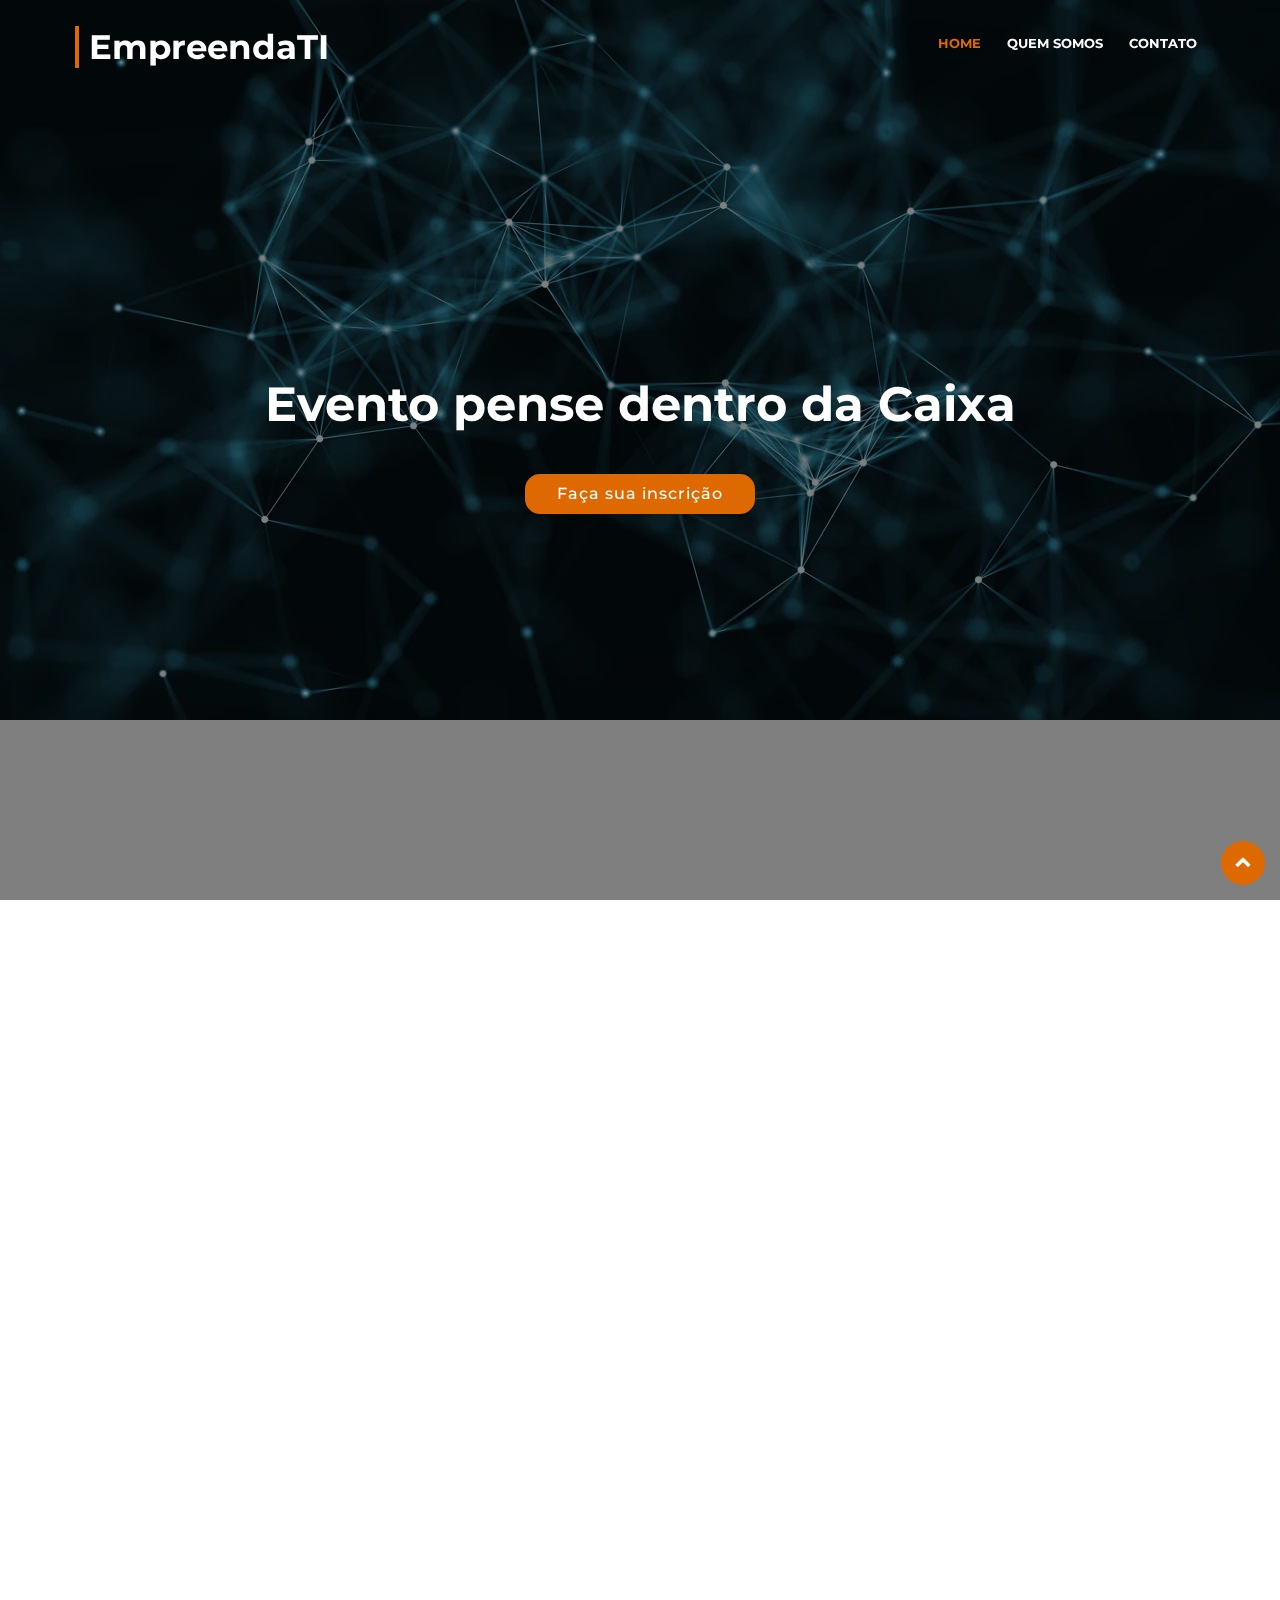
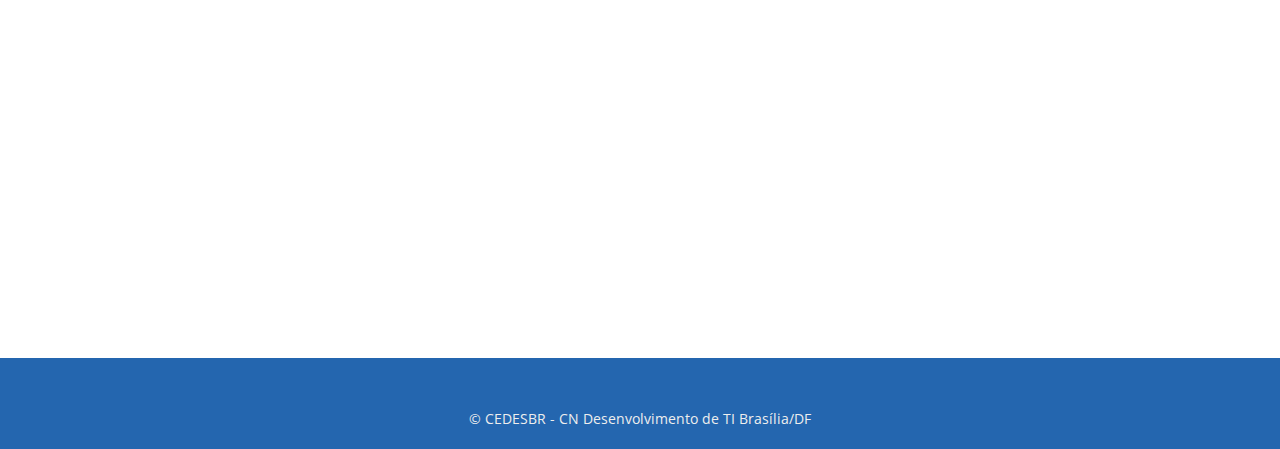
<file: src/main/webapp/index.html>
<!DOCTYPE html>
<html lang="pt-br">

<head>
    <meta charset="utf-8">
    <meta content="width=device-width, initial-scale=1.0" name="viewport">
    <meta http-equiv="X-UA-Compatible" content="IE=edge">
    <meta content="" name="keywords">
    <meta content="" name="description">

    <!-- Favicons -->
    <link href="img/X_2D_positivo.png" rel="icon">
    <link href="img/X_2D_positivo.png" rel="apple-touch-icon">

    <title>EmpreendaTI</title>
    <!-- Google Fonts -->
    <link href="https://fonts.googleapis.com/css?family=Open+Sans:300,300i,400,400i,700,700i|Montserrat:300,400,500,700" rel="stylesheet">

    <!-- Bootstrap CSS File -->
    <link href="lib/bootstrap/css/bootstrap.min.css" rel="stylesheet">

    <!-- Libraries CSS Files -->
    <link href="lib/font-awesome/css/font-awesome.min.css" rel="stylesheet">
    <link href="lib/animate/animate.min.css" rel="stylesheet">
    <link href="lib/ionicons/css/ionicons.min.css" rel="stylesheet">
    <link href="lib/owlcarousel/assets/owl.carousel.min.css" rel="stylesheet">
    <link href="lib/lightbox/css/lightbox.min.css" rel="stylesheet">

    <!-- Main Stylesheet File -->
    <link href="css/style.css" rel="stylesheet">


    <!-- =======================================================
    Theme Name: BizPage
    Theme URL: https://bootstrapmade.com/bizpage-bootstrap-business-template/
    Author: BootstrapMade.com
    License: https://bootstrapmade.com/license/
  ======================================================= -->
</head>

<body>

<!--==========================
Header
============================-->
<header id="header">
    <div class="container-fluid">

        <div id="logo" class="pull-left">
            <h1><a href="#intro" class="scrollto">EmpreendaTI</a></h1>
            <!-- Uncomment below if you prefer to use an image logo -->
            <!-- <a href="#intro"><img src="img/logo.png" alt="" title="" /></a> -->
        </div>

        <nav id="nav-menu-container">
            <ul class="nav-menu">
                <li class="menu-active"><a href="#intro">Home</a></li>
                <!-- <li><a href="#coordenacao">Fluxo da coordenação</a></li> -->
                <!-- <li><a href="#talentos">Cadastro de talentos</a></li> -->
                <!-- <li><a href="#ideia">Cadastro de ideias</a></li> -->
                <!-- <li><a href="#calendarioEventos">Eventos</a></li> -->
                <!-- <li><a href="#services">Nossos Projetos</a></li> -->
                <!-- <li><a href="#portfolio">Portfólio</a></li> -->
                <!-- <li><a href="#ferramenta">Caixa de ferramentas</a></li> -->
                <li><a href="#team">Quem somos</a></li>
                <!-- <li><a href="#team">Equipe</a></li> -->
                <li><a href="#contact">Contato</a></li>
            </ul>
        </nav>
        <!-- #nav-menu-container -->
    </div>
</header>
<!-- #header -->

<!--==========================
Intro Section
============================-->
<section id="intro">
    <div class="intro-container">
        <div id="introCarousel" class="carousel  slide carousel-fade" data-ride="carousel">

            <!-- <ol class="carousel-indicators"></ol> -->

            <div class="carousel-inner" role="listbox">

                <div class="carousel-item active">
                    <video autoplay loop width="100%" src="video/orbita.mp4"></video>
                    <div class="carousel-container">
                        <div class="carousel-content">
                            <h2>Evento pense dentro da Caixa</h2>
                            <p></p>
                            <a href="formevento.html" class="btn-get-started scrollto">Faça sua inscrição</a><!-- #calendarioEventos -->
                        </div>
                    </div>
                </div>
                <!-- <div class="carousel-item" style="background-image: url('img/intro-carousel/1.png');">
                    <div class="carousel-container">
                        <div class="carousel-content">
                            <h2>Fluxo da coordenação</h2>
                            <p></p>
                            <a href="#coordenacao" class="btn-get-started scrollto">Mais Informações</a>
                        </div>
                    </div>
                </div> -->
                <!-- <div class="carousel-item" style="background-image: url('img/intro-carousel/6.jpg');"> 
                    <div class="carousel-container">
                        <div class="carousel-content">
                            <h2>Cadastro de talentos</h2>
                            <p></p>
                            <a href="#talentos" class="btn-get-started scrollto">Mais Informações</a>
                        </div>
                    </div>
                </div> -->
                <!-- <div class="carousel-item" style="background-image: url('img/intro-carousel/7.jpg');"> 
                    <div class="carousel-container">
                        <div class="carousel-content">
                            <h2>Cadastro de ideias</h2>
                            <p></p>
                            <a href="#talentos" class="btn-get-started scrollto">Mais informações</a>
                        </div>
                    </div>
                </div> -->
                <!-- <div class="carousel-item" style="background-image: url('img/intro-carousel/2.jpg');" >
                    <div class="carousel-container">
                        <div class="carousel-content">
                            <h2>Eventos</h2>
                            <p></p>
                            <a href="#calendarioEventos" class="btn-get-started scrollto">Mais informações</a>
                        </div>
                    </div>
                </div> -->

                <!-- <div class="carousel-item" style="background-image: url('img/intro-carousel/3.jpg');">
                  <div class="carousel-container">
                    <div class="carousel-content">
                      <h2>Portfólio</h2>
                      <p></p>
                      <a href="#portfolio" class="btn-get-started scrollto">Mais Informações</a>
                    </div>
                  </div>
                </div> -->

                <!-- <div class="carousel-item" style="background-image: url('img/intro-carousel/4.jpg');">
                    <div class="carousel-container">
                        <div class="carousel-content">
                            <h2>Caixa de ferramentas</h2>
                            <p></p>
                            <a href="#ferramenta" class="btn-get-started scrollto">Mais Informações</a>
                        </div>
                    </div>
                </div> -->

                <!-- <div class="carousel-item" style="background-image: url('img/intro-carousel/5.jpg');">
                    <div class="carousel-container">
                        <div class="carousel-content">
                            <h2>Quem somos</h2>
                            <p></p>
                            <a href="#team" class="btn-get-started scrollto">Mais Informações</a>
                        </div>
                    </div>
                </div> -->

            </div>
            <!-- <a class="carousel-control-prev" href="#introCarousel" role="button" data-slide="prev">
                <span class="carousel-control-prev-icon ion-chevron-left" aria-hidden="true"></span>
                <span class="sr-only">Anterior</span>
            </a> 

            <a class="carousel-control-next" href="#introCarousel" role="button" data-slide="next">
                <span class="carousel-control-next-icon ion-chevron-right" aria-hidden="true"></span>
                <span class="sr-only">Próximo</span>
            </a> -->

        </div>
    </div>
</section>
<!-- #intro -->

<main id="main">

    <!-- ==========================
  Coordenacao Section
============================-->

    <!-- <section id="coordenacao">
        <div class="container">
            <header class="section-header">
                <h3>Fluxo da coordenação</h3>
                <p></p>
            </header>
            <div class="row justify-content-md-center">
                <div class="col-md-4 wow fadeInUp" data-wow-delay="0.2s">
                    <div class="about-col">
                        <div class="img">
                            <img src="img/fluxo_coordenacao.png" alt="" class="img-fluid">
                            <a href="http://10.208.12.33/incubadora/fluxos" target="_blank">
                                <div class="icon"><i class="ion-ios-eye-outline"></i></div>
                            </a>
                        </div>

                        <h2 class="title"><a href="#">Fluxo da coordenação</a></h2>
                        <p></p>
                    </div>
                </div>
            </div>
        </div>
    </section> -->

    <!-- ==========================
  Cadastro Section
============================-->

    <!-- <section id="talentos">
        <div class="container">
            <header class="section-header">
                <h3>Cadastro de talentos</h3>
                <p></p>
            </header>
            <div class="row justify-content-md-center">
                <div class="col-md-4 wow fadeInUp" data-wow-delay="0.2s">
                    <div class="about-col">
                        <div class="img">
                            <img src="img/talentos.jpg" alt="" class="img-fluid">
                            <a href="#talentos"> onclick="carregar('formulario.html')"
                            <img  src="img/em_breve.png" class=" icon" style="background:white" title="Em Breve"></a>
                            </a>
                        </div>

                        <h2 class="title"><a href="#">Cadastro de talentos</a></h2>
                        <p></p>
                    </div>
                </div>
            </div>
        </div>
    </section> -->
    <!-- <section id="ideia">
        <div class="container">
            <header class="section-header">
                <h3>Cadastro de ideias</h3>
                <p></p>
            </header>
            <div class="row justify-content-md-center">
                <div class="col-md-4 wow fadeInUp" data-wow-delay="0.2s">
                    <div class="about-col">
                        <div class="img">
                            <img src="img/ideias.jpg" alt="" class="img-fluid">
                            <a href="#ideia"> onclick="carregar('cadastroIdeias.html')"
                                <img  src="img/em_breve.png" class=" icon " style="background:white" title="Em Breve"></a>
                        </div>

                        <h2 class="title">Cadastro de ideias</h2>
                        <p></p>
                    </div>
                </div>
            </div>
        </div>
    </section> -->

    <!--==========================
  Events Section
============================-->
    <!-- <section id="calendarioEventos" class="section-bg">
        <div class="container">
            <header class="section-header">
                <h3>Eventos</h3>
                <p></p>
            </header>
            <div class="row justify-content-md-center">
                <div class="col-md-4 wow fadeInUp" data-wow-delay="0.2s">
                    <div class="about-col">
                        <div class="img">
                            <img src="img/imagemEventoIntra.png" alt="" class="img-fluid">
                            <a href="#calendarioEventos" onclick="carregarTelaInteira('formevento.html')">
                                <div class="icon"><i class="ion-ios-calendar-outline"></i></div>
                            </a>
                        </div>
                        <h2 class="title">Evento pense dentro da caixa</h2>
                        <p></p>
                    </div>
                </div>
            </div>
        </div>
    </section> -->
    <!-- #calendarioEventos -->

    <!--==========================
  Portfolio Section
============================-->
    <!-- <section id="portfolio" class="section-bg">
        <div class="container">
            <header class="section-header">
                <h3 class="section-title">Portfólio</h3>
            </header>

            <div class="row">
                <div class="col-lg-12">
                    <ul id="portfolio-flters">
                        <li data-filter="*" class="filter-active">Todos</li>
                        <li data-filter=".filter-app">App</li>
                        <li data-filter=".filter-card">Cartão</li>
                        <li data-filter=".filter-web">Web</li>
                    </ul>
                </div>
            </div> -->

    <!-- <div class="row portfolio-container">

        <div class="col-lg-4 col-md-6 portfolio-item filter-app wow fadeInUp">
            <div class="portfolio-wrap">
                <figure>
                    <img src="img/portfolio/app1.jpg" class="img-fluid" alt="">
                    <a href="img/portfolio/app1.jpg" data-lightbox="portfolio" data-title="App 1" class="link-preview" title="Preview"><i class="ion ion-eye"></i></a>
                    <a href="#" class="link-details" title="Mais Detalhes"><i class="ion ion-android-open"></i></a>
                </figure>

                <div class="portfolio-info">
                    <h4><a href="#">App 1</a></h4>
                    <p>App</p>
                </div>
            </div>
        </div>

        <div class="col-lg-4 col-md-6 portfolio-item filter-web wow fadeInUp" data-wow-delay="0.1s">
            <div class="portfolio-wrap">
                <figure>
                    <img src="img/portfolio/web3.jpg" class="img-fluid" alt="">
                    <a href="img/portfolio/web3.jpg" class="link-preview" data-lightbox="portfolio" data-title="Web 3" title="Preview"><i class="ion ion-eye"></i></a>
                    <a href="#" class="link-details" title="Mais Detalhes"><i class="ion ion-android-open"></i></a>
                </figure>

                <div class="portfolio-info">
                    <h4><a href="#">Web 3</a></h4>
                    <p>Web</p>
                </div>
            </div>
        </div> -->

    <!-- <div class="col-lg-4 col-md-6 portfolio-item filter-app wow fadeInUp" data-wow-delay="0.2s">
        <div class="portfolio-wrap">
            <figure>
                <img src="img/portfolio/app2.jpg" class="img-fluid" alt="">
                <a href="img/portfolio/app2.jpg" class="link-preview" data-lightbox="portfolio" data-title="App 2" title="Preview"><i class="ion ion-eye"></i></a>
                <a href="#" class="link-details" title="Mais Detalhes"><i class="ion ion-android-open"></i></a>
            </figure>

            <div class="portfolio-info">
                <h4><a href="#">App 2</a></h4>
                <p>App</p>
            </div>
        </div>
    </div>

    <div class="col-lg-4 col-md-6 portfolio-item filter-card wow fadeInUp">
        <div class="portfolio-wrap">
            <figure>
                <img src="img/portfolio/card2.jpg" class="img-fluid" alt="">
                <a href="img/portfolio/card2.jpg" class="link-preview" data-lightbox="portfolio" data-title="Card 2" title="Preview"><i class="ion ion-eye"></i></a>
                <a href="#" class="link-details" title="Mais Detalhes"><i class="ion ion-android-open"></i></a>
            </figure>

            <div class="portfolio-info">
                <h4><a href="#">Card 2</a></h4>
                <p>Card</p>
            </div>
        </div>
    </div>

    <div class="col-lg-4 col-md-6 portfolio-item filter-web wow fadeInUp" data-wow-delay="0.1s">
        <div class="portfolio-wrap">
            <figure>
                <img src="img/portfolio/web2.jpg" class="img-fluid" alt="">
                <a href="img/portfolio/web2.jpg" class="link-preview" data-lightbox="portfolio" data-title="Web 2" title="Preview"><i class="ion ion-eye"></i></a>
                <a href="#" class="link-details" title="Mais Detalhes"><i class="ion ion-android-open"></i></a>
            </figure>

            <div class="portfolio-info">
                <h4><a href="#">Web 2</a></h4>
                <p>Web</p>
            </div>
        </div>
    </div>

    <div class="col-lg-4 col-md-6 portfolio-item filter-app wow fadeInUp" data-wow-delay="0.2s">
        <div class="portfolio-wrap">
            <figure>
                <img src="img/portfolio/app3.jpg" class="img-fluid" alt="">
                <a href="img/portfolio/app3.jpg" class="link-preview" data-lightbox="portfolio" data-title="App 3" title="Preview"><i class="ion ion-eye"></i></a>
                <a href="#" class="link-details" title="Mais Detalhes"><i class="ion ion-android-open"></i></a>
            </figure>

            <div class="portfolio-info">
                <h4><a href="#">App 3</a></h4>
                <p>App</p>
            </div>
        </div>
    </div>

    <div class="col-lg-4 col-md-6 portfolio-item filter-card wow fadeInUp">
        <div class="portfolio-wrap">
            <figure>
                <img src="img/portfolio/card1.jpg" class="img-fluid" alt="">
                <a href="img/portfolio/card1.jpg" class="link-preview" data-lightbox="portfolio" data-title="Card 1" title="Preview"><i class="ion ion-eye"></i></a>
                <a href="#" class="link-details" title="Mais Detalhes"><i class="ion ion-android-open"></i></a>
            </figure>

            <div class="portfolio-info">
                <h4><a href="#">Card 1</a></h4>
                <p>Card</p>
            </div>
        </div>
    </div>

    <div class="col-lg-4 col-md-6 portfolio-item filter-card wow fadeInUp" data-wow-delay="0.1s">
        <div class="portfolio-wrap">
            <figure>
                <img src="img/portfolio/card3.jpg" class="img-fluid" alt="">
                <a href="img/portfolio/card3.jpg" class="link-preview" data-lightbox="portfolio" data-title="Card 3" title="Preview"><i class="ion ion-eye"></i></a>
                <a href="#" class="link-details" title="Mais Detalhes"><i class="ion ion-android-open"></i></a>
            </figure>

            <div class="portfolio-info">
                <h4><a href="#">Card 3</a></h4>
                <p>Card</p>
            </div>
        </div>
    </div>

    <div class="col-lg-4 col-md-6 portfolio-item filter-web wow fadeInUp" data-wow-delay="0.2s">
        <div class="portfolio-wrap">
            <figure>
                <img src="img/portfolio/web1.jpg" class="img-fluid" alt="">
                <a href="img/portfolio/web1.jpg" class="link-preview" data-lightbox="portfolio" data-title="Web 1" title="Preview"><i class="ion ion-eye"></i></a>
                <a href="#" class="link-details" title="Mais Detalhes"><i class="ion ion-android-open"></i></a>
            </figure>

            <div class="portfolio-info">
                <h4><a href="#">Web 1</a></h4>
                <p>Web</p>
            </div>
        </div>
    </div>

</div>

</div>
</section> -->
    <!-- #portfolio -->

    <!--==========================
  Ferramentas Section
============================-->

    <!-- <section id="ferramenta" class="section-bg">
        <div class="container">

            <header class="section-header">
                <h3 class="section-title">Caixa de ferramentas</h3>
            </header>
            
                            <div class="row">
                                <div class="col-lg-12">
                                    <ul id="ferramenta-flters">
                                        <li data-filter="*" class="filter-active">Todos</li>
                                        <li data-filter=".filter-tecn">Tecnologia</li>
                                        <li data-filter=".filter-ideia">Ideias</li>
                                        <li data-filter=".filter-web">Web</li>
                                    </ul>
                                </div>
                            </div>

            <div class="row ferramenta-container">

                <div class="col-lg-4 col-md-6 ferramenta-item filter-web wow fadeInUp">
                    <div class="ferramenta-wrap">
                        <figure>
                            <img src="img/ferramentas/canvas.jpg" class="img-fluid" alt="">
                            <a href="img/ferramentas/canvas.jpg" class="link-preview" data-lightbox="ferramenta" data-title="Business Model Canvas" title="Preview"><i class="ion ion-eye"></i></a>
                            <a class="link-details" data-toggle="modal" data-target=".bd-example-modal-lg-canvas" data-title="Business Model Canvas" title="Mais Detalhes"><i class="ion ion-android-open"></i></a>
                            <div class="modal fade bd-example-modal-lg-canvas" tabindex="-1" role="dialog" aria-labelledby="myLargeModalLabel" aria-hidden="true">
                                <div class="modal-dialog modal-lg">
                                    <div class="modal-content">

                                        <body>
                                        <header class="section-header-ferramenta">
                                            <h3>Business Model Canvas</h3>
                                            <p>É uma ferramenta que traduz a forma da organização criar e capturar valor e permite desenvolver e esboçar, para com base nas ideias geradas, diferentes modelos de negócio ou até mesmo aprimorar os existentes.</p>
                                            <p>Mais detalhes segue o tutorial no link abaixo:</p>
											<p><a href="http://unidades/sites/CEDESBR/CEDESBR160/Documentos%20Compartilhados/Tutorias%20Inova%C3%A7%C3%A3o/Tutorial_Canvas_Negocio/Tutorial_Canvas_Negocio.pdf" target="_blank">Tutorial Business Model Canvas</a></p>
                                        </header>
                                        </body>
                                    </div>
                                </div>
                            </div>
                        </figure>

                        <div class="ferramenta-info">
                            <h4>Business Model Canvas</h4>
                        </div>
                    </div>
                </div>
                
                 <div class="col-lg-4 col-md-6 ferramenta-item filter-ideia wow fadeInUp" data-wow-delay="0.1s">
                    <div class="ferramenta-wrap">
                        <figure>
                            <img src="img/ferramentas/projeto_canvas.png" class="img-fluid" alt="">
                            <a href="img/ferramentas/projeto_canvas.png" class="link-preview" data-lightbox="ferramenta" data-title="Project Model Canvas" title="Preview"><i class="ion ion-eye"></i></a>
                            <a class="link-details" data-toggle="modal" data-target=".bd-example-modal-lg-projeto_canvas" data-title="Project Model Canvas" title="Mais Detalhes"><i class="ion ion-android-open"></i></a>
                            <div class="modal fade bd-example-modal-lg-projeto_canvas" tabindex="-1" role="dialog" aria-labelledby="myLargeModalLabel" aria-hidden="true">
                                <div class="modal-dialog modal-lg">
                                    <div class="modal-content">

                                        <body>
                                        <header class="section-header-ferramenta">
                                            <h3>Project Model Canvas</h3>
                                            <p>O Project Model Canvas é sem dúvida a maior revolução no mundo da gestão de projetos dos últimos tempos. Ele é ideal para ambientes que querem aprimorar sua capacidade de planejamento, mas que se caracterizam por inovação, alta dinâmica dos negócios e simultaneidade de projetos (tocados em paralelo), aos quais soluções rígidas e engessadas não se aplicam.</p>
                                            <p>Mais detalhes segue o tutorial no link abaixo:</p>
                                            <p><a href="http://unidades/sites/CEDESBR/CEDESBR160/Documentos%20Compartilhados/Tutorias%20Inova%C3%A7%C3%A3o/Tutorial_Canvas_Projeto/Tutorial_Canvas_Projeto.pdf" target="_blank">Tutorial Project Model Canvas</a></p>
                                        </header>
                                        </body>
                                    </div>
                                </div>
                            </div>
                        </figure>

                        <div class="ferramenta-info">
                            <h4>Project Model Canvas</h4>
                        </div>
                    </div>
                </div>

                 <div class="col-lg-4 col-md-6 ferramenta-item filter-ideia wow fadeInUp" data-wow-delay="0.1s">
                    <div class="ferramenta-wrap">
                        <figure>
                            <img src="img/ferramentas/brainstorming.jpg" class="img-fluid" alt="">
                            <a href="img/ferramentas/brainstorming.jpg" class="link-preview" data-lightbox="ferramenta" data-title="brainstorming" title="Preview"><i class="ion ion-eye"></i></a>
                            <a class="link-details" data-toggle="modal" data-target=".bd-example-modal-lg-brainstorming" data-title="brainstorming" title="Mais Detalhes"><i class="ion ion-android-open"></i></a>
                            <div class="modal fade bd-example-modal-lg-brainstorming" tabindex="-1" role="dialog" aria-labelledby="myLargeModalLabel" aria-hidden="true">
                                <div class="modal-dialog modal-lg">
                                    <div class="modal-content">

                                        <body>
                                        <header class="section-header-ferramenta">
                                            <h3>Brainstorming</h3>
                                            <p>Ferramenta na qual, com tema e tempo determinado, um grupo selecionado é estimulado a propor, sem filtro, novas ideias.</p>
                                        </header>
                                        </body>
                                    </div>
                                </div>
                            </div>
                        </figure>

                        <div class="ferramenta-info">
                            <h4>Brainstorming</h4>
                        </div>
                    </div>
                </div>

                <div class="col-lg-4 col-md-6 ferramenta-item filter-ideia wow fadeInUp" data-wow-delay="0.2s">
                    <div class="ferramenta-wrap">
                        <figure>
                            <img src="img/ferramentas/cocriacao.jpg" class="img-fluid" alt="">
                            <a href="img/ferramentas/cocriacao.jpg" class="link-preview" data-lightbox="ferramenta" data-title="cocriacao" title="Preview"><i class="ion ion-eye"></i></a>
                            <a class="link-details" data-toggle="modal" data-target=".bd-example-modal-lg-cocriacao" data-title="cocriacao" title="Mais Detalhes"><i class="ion ion-android-open"></i></a>
                            <div class="modal fade bd-example-modal-lg-cocriacao" tabindex="-1" role="dialog" aria-labelledby="myLargeModalLabel" aria-hidden="true">
                                <div class="modal-dialog modal-lg">
                                    <div class="modal-content">

                                        <body>
                                            <header class="section-header-ferramenta">
                                                <h3>Cocriação</h3>
                                                <p>Ferramenta na qual, com tema e tempo determinado, um grupo selecionado é estimulado a propor, sem filtro, novas ideias.</p>
                                            </header>
                                        </body>
                                    </div>
                                </div>
                            </div>
                        </figure>

                        <div class="ferramenta-info">
                            <h4>Cocriação</h4>
                            <p></p>
                        </div>
                    </div>
                </div>
                
                                    <div class="col-lg-4 col-md-6 ferramenta-item filter-ideia wow fadeInUp">
                                        <div class="ferramenta-wrap">
                                            <figure>
                                                <img src="img/ferramentas/crowdsourcing.jpg" class="img-fluid" alt="">
                                                <a href="img/ferramentas/crowdsourcing.jpg" class="link-preview" data-lightbox="ferramenta" data-title="Crowdsourcing" title="Preview"><i class="ion ion-eye"></i></a>
                                                <a class="link-details" data-toggle="modal" data-target=".bd-example-modal-lg-crowdsourcing" data-title="Crowdsourcing" title="Mais Detalhes"><i class="ion ion-android-open"></i></a>
                                                <div class="modal fade bd-example-modal-lg-crowdsourcing" tabindex="-1" role="dialog" aria-labelledby="myLargeModalLabel" aria-hidden="true">
                                                    <div class="modal-dialog modal-lg">
                                                        <div class="modal-content">

                                                            <body>
                                                                <header class="section-header-ferramenta">
                                                                    <h3>Crowdsourcing</h3>
                                                                    <p>É um modelo que utiliza a inteligência coletiva para criar conteúdo, soluções e desenvolvimento de produtos, processos e serviços, bem como gerar fluxo de informação para a Caixa.</p>
                                                                </header>
                                                            </body>
                                                        </div>
                                                    </div>
                                                </div>
                                            </figure>

                                            <div class="ferramenta-info">
                                                <h4>Crowdsourcing</h4>
                                            </div>
                                        </div>
                                    </div>

                <div class="col-lg-4 col-md-6 ferramenta-item filter-ideia wow fadeInUp" data-wow-delay="0.1s">
                    <div class="ferramenta-wrap">
                        <figure>
                            <img src="img/ferramentas/designsprint.jpg" class="img-fluid" alt="">
                            <a href="img/ferramentas/designsprint.jpg" class="link-preview" data-lightbox="ferramenta" data-title="designsprint" title="Preview"><i class="ion ion-eye"></i></a>
                            <a class="link-details" data-toggle="modal" data-target=".bd-example-modal-lg-designsprint" data-title="designsprint" title="Mais Detalhes"><i class="ion ion-android-open"></i></a>
                            <div class="modal fade bd-example-modal-lg-designsprint" tabindex="-1" role="dialog" aria-labelledby="myLargeModalLabel" aria-hidden="true">
                                <div class="modal-dialog modal-lg">
                                    <div class="modal-content">

                                        <body>
                                        <header class="section-header-ferramenta">
                                            <h3>Design Sprint</h3>
                                            <p>Técnica ágil de conceituar e tangibilizar uma ideia, um produto, suas implementações e funcionalidades em um curto espaço de tempo (5 dias).</p>
                                        </header>
                                        </body>
                                    </div>
                                </div>
                            </div>
                        </figure>

                        <div class="ferramenta-info">
                            <h4>Design Sprint</h4>
                            <p></p>
                        </div>
                    </div>
                </div>

                <div class="col-lg-4 col-md-6 ferramenta-item filter-ideia wow fadeInUp" data-wow-delay="0.2s">
                    <div class="ferramenta-wrap">
                        <figure>
                            <img src="img/ferramentas/designthinking.jpg" class="img-fluid" alt="">
                            <a href="img/ferramentas/designthinking.jpg" class="link-preview" data-lightbox="ferramenta" data-title="designthinking" title="Preview"><i class="ion ion-eye"></i></a>
                            <a class="link-details" data-toggle="modal" data-target=".bd-example-modal-lg-designthinking" data-title="designthinking" title="Mais Detalhes"><i class="ion ion-android-open"></i></a>
                            <div class="modal fade bd-example-modal-lg-designthinking" tabindex="-1" role="dialog" aria-labelledby="myLargeModalLabel" aria-hidden="true">
                                <div class="modal-dialog modal-lg">
                                    <div class="modal-content">

                                        <body>
                                        <header class="section-header-ferramenta">
                                            <h3>Design Thinking</h3>
                                            <p>É um conjunto de métodos e processos para abordar problemas, a partir da vivência do contexto e entendimento do aspecto humano envolvido, seguido da geração e prototipação de ideias para resolvê-los.
                                                É uma nova forma de pensar a solução de um problema, permitindo a união entre a viabilidade tecnológica e a geração de valor tanto para o cliente como para o negócio.</p>
                                            <p>Mais detalhes segue o tutorial no link abaixo:</p>
											<p><a href="http://unidades/sites/CEDESBR/CEDESBR160/Documentos%20Compartilhados/Tutorias%20Inova%C3%A7%C3%A3o/Tutorial_Design_Thinking/Tutorial_Design_Thinking.pdf" target="_blank">Tutorial Design Thinking </a></p>
                                        </header>
                                        </body>
                                    </div>
                                </div>
                            </div>
                        </figure>

                        <div class="ferramenta-info">
                            <h4>Design Thinking</h4>
                            <p></p>
                        </div>
                    </div>
                </div>

                <div class="col-lg-4 col-md-6 ferramenta-item filter-tecn wow fadeInUp">
                    <div class="ferramenta-wrap">
                        <figure>
                            <img src="img/ferramentas/feiranovacaootecnologica.jpg" class="img-fluid" alt="">
                            <a href="img/ferramentas/feiranovacaootecnologica.jpg" class="link-preview" data-lightbox="ferramenta" data-title="feiranovacaootecnologica" title="Preview"><i class="ion ion-eye"></i></a>
                            <a class="link-details" data-toggle="modal" data-target=".bd-example-modal-lg-feiranovacaootecnologica" data-title="feiranovacaootecnologica" title="Mais Detalhes"><i class="ion ion-android-open"></i></a>
                            <div class="modal fade bd-example-modal-lg-feiranovacaootecnologica" tabindex="-1" role="dialog" aria-labelledby="myLargeModalLabel" aria-hidden="true">
                                <div class="modal-dialog modal-lg">
                                    <div class="modal-content">

                                        <body>
                                            <header class="section-header-ferramenta">
                                                <h3>Feira de Inovação Tecnológica</h3>
                                                <p>Encontro com o objetivo de promover o conhecimento dos participantes.</p>
                                            </header>
                                        </body>
                                    </div>
                                </div>
                            </div>
                        </figure>

                        <div class="ferramenta-info">
                            <h4>Feira de Inovação Tecnológica</h4>
                            <p></p>
                        </div>
                    </div>
                </div>

                <div class="col-lg-4 col-md-6 ferramenta-item filter-ideia wow fadeInUp" data-wow-delay="0.1s">
                    <div class="ferramenta-wrap">
                        <figure>
                            <img src="img/ferramentas/hackathon.jpg" class="img-fluid" alt="">
                            <a href="img/ferramentas/hackathon.jpg" class="link-preview" data-lightbox="ferramenta" data-title="Hackathon" title="Preview"><i class="ion ion-eye"></i></a>
                            <a class="link-details" data-toggle="modal" data-target=".bd-example-modal-lg-hackathon" data-title="hackathon" title="Mais Detalhes"><i class="ion ion-android-open"></i></a>
                            <div class="modal fade bd-example-modal-lg-hackathon" tabindex="-1" role="dialog" aria-labelledby="myLargeModalLabel" aria-hidden="true">
                                <div class="modal-dialog modal-lg">
                                    <div class="modal-content">

                                        <body>
                                            <header class="section-header-ferramenta">
                                                <h3>Hackathon</h3>
                                                <p>Maratona tecnológica, onde reúne grupos de empregados Caixa para uma competição no desenvolvimento de soluções ou serviços envolvendo a criação de software.</p>
                                            </header>
                                        </body>
                                    </div>
                                </div>
                            </div>
                        </figure>

                        <div class="ferramenta-info">
                            <h4>Hackathon</h4>
                            <p></p>
                        </div>
                    </div>
                </div>

                <div class="col-lg-4 col-md-6 ferramenta-item filter-ideia wow fadeInUp" data-wow-delay="0.2s">
                    <div class="ferramenta-wrap">
                        <figure>
                            <img src="img/ferramentas/pitch.jpg" class="img-fluid" alt="">
                            <a href="img/ferramentas/pitch.jpg" class="link-preview" data-lightbox="ferramenta" data-title="Pitch" title="Preview"><i class="ion ion-eye"></i></a>
                            <a class="link-details" data-toggle="modal" data-target=".bd-example-modal-lg-pitch" data-title="Pitch" title="Mais Detalhes"><i class="ion ion-android-open"></i></a>
                            <div class="modal fade bd-example-modal-lg-pitch" tabindex="-1" role="dialog" aria-labelledby="myLargeModalLabel" aria-hidden="true">
                                <div class="modal-dialog modal-lg">
                                    <div class="modal-content">

                                        <body>
                                        <header class="section-header-ferramenta">
                                            <h3>Pitch</h3>
                                            <p>Apresentação rápida da ideia. É um discurso de venda para conseguir investimento.</p>
                                        </header>
                                        </body>
                                    </div>
                                </div>
                            </div>
                        </figure>

                        <div class="ferramenta-info">
                            <h4>Pitch</h4>
                            <p></p>
                        </div>
                    </div>
                </div>
                
                                    <div class="col-lg-4 col-md-6 ferramenta-item filter-web wow fadeInUp" data-wow-delay="0.2s">
                                        <div class="ferramenta-wrap">
                                            <figure>
                                                <img src="img/ferramentas/seminario.jpg" class="img-fluid" alt="">
                                                <a href="img/ferramentas/seminario.jpg" class="link-preview" data-lightbox="ferramenta" data-title="Seminário" title="Preview"><i class="ion ion-eye"></i></a>
                                                <a class="link-details" data-toggle="modal" data-target=".bd-example-modal-lg-seminario" data-title="Seminário" title="Mais Detalhes"><i class="ion ion-android-open"></i></a>
                                                <div class="modal fade bd-example-modal-lg-seminario" tabindex="-1" role="dialog" aria-labelledby="myLargeModalLabel" aria-hidden="true">
                                                    <div class="modal-dialog modal-lg">
                                                        <div class="modal-content">

                                                            <body>
                                                                <header class="section-header-ferramenta">
                                                                    <h3>Seminário</h3>
                                                                    <p>Reunião especializada, de natureza técnica ou acadêmica, que procura levar a cabo estudos aprofundados sobre uma determinada matéria.</p>
                                                                </header>
                                                            </body>
                                                        </div>
                                                    </div>
                                                </div>
                                            </figure>

                                            <div class="ferramenta-info">
                                                <h4>Seminário</h4>
                                            </div>
                                        </div>
                                    </div>

                <div class="col-lg-4 col-md-6 ferramenta-item filter-ideia wow fadeInUp" data-wow-delay="0.2s">
                    <div class="ferramenta-wrap">
                        <figure>
                            <img src="img/ferramentas/uxuserexperience.jpg" class="img-fluid" alt="">
                            <a href="img/ferramentas/uxuserexperience.jpg" class="link-preview" data-lightbox="ferramenta" data-title="UX - User Experience" title="Preview"><i class="ion ion-eye"></i></a>
                            <a class="link-details" data-toggle="modal" data-target=".bd-example-modal-lg-uxuserexperience" data-title="UX - User Experience" title="Mais Detalhes"><i class="ion ion-android-open"></i></a>
                            <div class="modal fade bd-example-modal-lg-uxuserexperience" tabindex="-1" role="dialog" aria-labelledby="myLargeModalLabel" aria-hidden="true">
                                <div class="modal-dialog modal-lg">
                                    <div class="modal-content">

                                        <body>
                                        <header class="section-header-ferramenta">
                                            <h3>UX – User Experience</h3>
                                            <p>Aprender através da experiência do usuário como "as percepções e reações de uma pessoa que resultam do uso ou utilização prevista de um produto, sistema ou serviço e realizações do usuário que ocorrem
                                                antes, durante e após o uso.</p>
                                        </header>
                                        </body>
                                    </div>
                                </div>
                            </div>
                        </figure>

                        <div class="ferramenta-info">
                            <h4>UX - User Experience</h4>
                            <p></p>
                        </div>
                    </div>
                </div>

                <div class="col-lg-4 col-md-6 ferramenta-item filter-web wow fadeInUp" data-wow-delay="0.2s">
                    <div class="ferramenta-wrap">
                        <figure>
                            <img src="img/ferramentas/webinario.jpg" class="img-fluid" alt="">
                            <a href="img/ferramentas/webinario.jpg" class="link-preview" data-lightbox="ferramenta" data-title="Webinário" title="Preview"><i class="ion ion-eye"></i></a>
                            <a class="link-details" data-toggle="modal" data-target=".bd-example-modal-lg-webinario" data-title="Webinário" title="Mais Detalhes"><i class="ion ion-android-open"></i></a>
                            <div class="modal fade bd-example-modal-lg-webinario" tabindex="-1" role="dialog" aria-labelledby="myLargeModalLabel" aria-hidden="true">
                                <div class="modal-dialog modal-lg">
                                    <div class="modal-content">

                                        <body>
                                            <header class="section-header-ferramenta">
                                                <h3>Webinário</h3>
                                                <p>É uma das estratégias de marketing de conteúdo, que nada mais é do que a criação de conteúdo de qualidade cujo tema é direcionado a certos segmentos de público, promovendo engajamento e posicionando
                                                    a empresa que o produz e dissemina como referência no assunto.</p>
                                            </header>
                                        </body>
                                    </div>
                                </div>
                            </div>
                        </figure>

                        <div class="ferramenta-info">
                            <h4>Webinário</h4>
                            <p></p>
                        </div>
                    </div>
                </div>

                <div class="col-lg-4 col-md-6 ferramenta-item filter-ideia wow fadeInUp" data-wow-delay="0.2s">
                    <div class="ferramenta-wrap">
                        <figure>
                            <img src="img/ferramentas/workshop.jpg" class="img-fluid" alt="">
                            <a href="img/ferramentas/workshop.jpg" class="link-preview" data-lightbox="ferramenta" data-title="Workshop" title="Preview"><i class="ion ion-eye"></i></a>
                            <a class="link-details" data-toggle="modal" data-target=".bd-example-modal-lg-workshop" data-title="Workshop" title="Mais Detalhes"><i class="ion ion-android-open"></i></a>
                            <div class="modal fade bd-example-modal-lg-workshop" tabindex="-1" role="dialog" aria-labelledby="myLargeModalLabel" aria-hidden="true">
                                <div class="modal-dialog modal-lg">
                                    <div class="modal-content">

                                        <body>
                                            <header class="section-header-ferramenta">
                                                <h3>Workshop</h3>
                                                <p>Reunião de um grupo de pessoas interessadas em um determinado assunto. Pode ser também uma atividade para discussão sobre um tema que é de interesse para todos.</p>
                                            </header>
                                        </body>
                                    </div>
                                </div>
                            </div>
                        </figure>

                        <div class="ferramenta-info">
                            <h4>Workshop</h4>
                        </div>
                    </div>
                </div>

            </div>

        </div>
    </section> -->
    <!-- #ferramenta -->


    <!--==========================
  About Us Section
============================-->
    <!-- <section id="about">
        <div class="container">
            <header class="section-header">
                <h3>Quem Somos</h3>
                <p>Objetivo da Coordenação<br>Implementar soluções tecnológicas inovadoras, usar esteira de desenvolvimento diferenciado.</p>
            </header>

            <div class="row about-cols justify-content-md-center">

                <div class="col-md-4 wow fadeInUp">
                    <div class="about-col">
                        <div class="img">
                            <img src="img/about-mission.jpg" alt="" class="img-fluid">
                             <a href="img/quemsomos/oceano.jpg" data-lightbox="detalhe" data-title="Descrição Missão" class="link-preview" title="Preview"><div class="icon" ><i class="ion-ios-eye-outline"></i></div></a></div>
                            <a href="class=" link-details " data-toggle="modal " data-target=".bd-example-modal-lg-missao " data-title="missao " title="Mais Detalhes "">
                                <div class="icon"><i class="ion-ios-eye-outline"></i></div>
                            </a>
                        </div>
                        <div class="modal fade bd-example-modal-lg-missao" tabindex="-1" role="dialog" aria-labelledby="myLargeModalLabel" aria-hidden="true">
                            <div class="modal-dialog modal-lg">
                                <div class="modal-content">

                                    <body>
                                        <header class="section-header-ferramenta">
                                            <h3>missao</h3>
                                            <p>Ferramenta na qual, com tema e tempo determinado, um grupo selecionado é estimulado a propor, sem filtro, novas ideias.</p>
                                        </header>
                                    </body>
                                </div>
                            </div>
                        </div>
                        <h2 class="title"><a href="#">Missão</a></h2>
                        <p>Fomentar uma inovação tecnológica para gerar soluções.</p>
                    </div>
                </div>

                <div class="col-md-4 wow fadeInUp" data-wow-delay="0.1s">
                    <div class="about-col">
                        <div class="img">
                            <img src="img/about-plan.jpg" alt="" class="img-fluid">
                            <div class="icon"><i class="ion-ios-eye-outline"></i></div>
                        </div>
                        <h2 class="title"><a href="#">Pilares da Solução</a></h2>
                        <p></p>
                    </div>
                </div>

                <div class="col-md-4 wow fadeInUp" data-wow-delay="0.2s">
                    <div class="about-col">
                        <div class="img">
                            <img src="img/about-vision.jpg" alt="" class="img-fluid">
                            <div class="icon"><i class="ion-ios-eye-outline"></i></div>
                        </div>
                        <h2 class="title"><a href="#">Valores da Incubadora</a></h2>
                        <p></p>
                    </div>
                </div>

                <div class="col-md-4 wow fadeInUp" data-wow-delay="0.3s">
                    <div class="about-col">
                        <div class="img">
                            <img src="img/about-vision.jpg" alt="" class="img-fluid">
                            <div class="icon"><i class="ion-ios-eye-outline"></i></div>
                        </div>
                        <h2 class="title"><a href="#">Perfis</a></h2>
                        <p></p>
                    </div>
                </div>

            </div>

        </div>
    </section> -->
    <!-- #about -->


    <!--==========================
  Team Section
============================-->
    <section id="team">
        <div class="container">
            <div class="section-header wow fadeInUp">
                <h3>Quem somos</h3>
                <p><i>Somos uma coordenação de inovação da CEDESBR que tem como objetivo implementar soluções tecnológicas inovadoras, utilizando esteira de desenvolvimento diferenciada. Nossa missão é fomentar a inovação tecnológica para gerar soluções.</i></p>
            </div>

            <div class="row justify-content-md-center">

                <div class="col-lg-2 col-md-6 wow fadeInUp">
                    <div class="member">
                        <img src="img/equipe/cleibe.jpg" class="img-fluid" alt="">
                        <div class="member-info">
                            <div class="member-info-content">
                                <h4>Cleibe Vieira</h4>
                                <span>Coordenador de TI</span>
                                <span>(61)-3448-6136</span>
                               <!-- <div class="social">
                                    <a href=""><i class="fa fa-twitter"></i></a>
                                    <a href=""><i class="fa fa-google-plus"></i></a>
                                    <a href=""><i class="fa fa-linkedin"></i></a>
                                </div> -->
                            </div>
                        </div>
                    </div>
                </div>

              
                <div class="col-lg-2 col-md-6 wow fadeInUp" data-wow-delay="0.1s">
                    <div class="member">
                        <img src="img/equipe/luis.jpg" class="img-fluid" alt="">
                        <div class="member-info">
                            <div class="member-info-content">
                                <h4>Luis Antônio Campos</h4>
                                <span>Consultor de TI</span>
                                <span>(61)-3448-6048</span>
                            </div>
                        </div>
                    </div>
                </div>
                
                  <div class="col-lg-2 col-md-6 wow fadeInUp" data-wow-delay="0.2s">
                    <div class="member">
                        <img src="img/equipe/susana.jpg" class="img-fluid" alt="">
                        <div class="member-info">
                            <div class="member-info-content">
                                <h4>Susana Blanco</h4>
                                <span><i>Consultora de TI</i></span>
                                <span>(61)-3448-5673</span>
                            </div>
                        </div>
                    </div>
                </div>
                
                  <div class="col-lg-2 col-md-6 wow fadeInUp" data-wow-delay="0.1s">
                    <div class="member">
                        <img src="img/equipe/renato.jpg" class="img-fluid" alt="">
                        <div class="member-info">
                            <div class="member-info-content">
                                <h4>Renato Lopes</h4>
                                <span>Técnico bancário novo</span>
                                <span>(61)-xxxx-xxxx</span>
                            </div>
                        </div>
                    </div>
                </div>
                  <div class="col-lg-2 col-md-6 wow fadeInUp" data-wow-delay="0.1s">
                    <div class="member">
                        <img src="img/equipe/leandro.jpg" class="img-fluid" alt="">
                        <div class="member-info">
                            <div class="member-info-content">
                                <h4>Leandro Abreu</h4>
                                <span>Consultor de TI SE</span>
                                <span>(61)-3448-5949</span>
                            </div>
                        </div>
                    </div>
                </div>

            </div>

        </div>
    </section>
    <!-- #team -->

    <!--==========================
  Contact Section
============================-->
    <section id="contact" class="section-bg wow fadeInUp">
        <div class="container">

            <div class="section-header">
                <h3>Contato</h3>
                <p><i>Por telefone ou online.</i></p>
            </div>

            <div class="row contact-info">

                <div class="col-md-4">
                    <div class="contact-address">
                        <i class="ion-ios-location-outline"></i>
                        <h3>Endereço</h3>
                        <address>SEPN Comércio Residencial Norte 512 - Brasília, DF, 70297-400</address>
                    </div>
                </div>

                <div class="col-md-4">
                    <div class="contact-phone">
                        <i class="ion-ios-telephone-outline"></i>
                        <h3>Telefone</h3>
                        <p>061 - 3348-6136</p>
                    </div>
                </div>

                <div class="col-md-4">
                    <div class="contact-email">
                        <i class="ion-ios-email-outline"></i>
                        <h3>Email</h3>
                        <a class="auto-generated-link" data-auto-recognition="true" data-content="CEDESBR160@CAIXA.GOV.BR" href="mailto:CEDESBR160@CAIXA.GOV.BR" data-type="email"> CEDESBR160@CAIXA.GOV.BR
                        </a>
                    </div>
                </div>
            </div>

            <!-- <div class="form">
                <div id="sendmessage">Sua mensagem foi enviada. Obrigado!</div>
                <div id="errormessage"></div>
                <form action="" method="post" role="form" class="contactForm">
                    <div class="form-row">
                        <div class="form-group col-md-6">
                            <input type="text" name="name" class="form-control" id="name" placeholder="Digite seu nome" data-rule="minlen:4" data-msg="Digite pelo menos 4 caracteres." />
                            <div class="validation"></div>
                        </div>
                        <div class="form-group col-md-6">
                            <input type="email" class="form-control" name="email" id="email" placeholder="Digite seu email" data-rule="email" data-msg="Por favor entre com um email valido!" />
                            <div class="validation"></div>
                        </div>
                    </div>
                    <div class="form-group">
                        <input type="text" class="form-control" name="subject" id="subject" placeholder="Assunto" data-rule="minlen:4" data-msg="Digite pelo menos 8 caracteres." />
                        <div class="validation"></div>
                    </div>
                    <div class="form-group">
                        <textarea class="form-control" name="message" rows="5" data-rule="required" data-msg="Escreva algo para nós :)" placeholder="Menssagem"></textarea>
                        <div class="validation"></div>
                    </div>
                    <div class="text-center"><button type="submit">Enviar menssagem</button></div>
                </form> -->
        </div>

        </div>
    </section>
    <!-- #contact -->

</main>

<!--==========================
  Clients Section
============================-->
<!-- <section id="clients" class="wow fadeInUp">
    <div class="container">

        <header class="section-header">
            <h3>Patrocinadores</h3>
        </header>

        <div class="owl-carousel clients-carousel">
            <img src="img/clients/caixa.png" alt="">
            <img src="" alt="">
            <img src="" alt="">
            <img src="" alt="">
            <img src="" alt="">
            <img src="" alt="">
            <img src="" alt="">
            <img src="" alt="">
        </div>

    </div>
</section> -->
<!-- #clients -->

<!--==========================
Footer
============================-->
<footer id="footer">
    <div class="footer-top">
        <div class="container">
            <div class="text-center">
            
            </div>
        </div>
    </div>
    </div>

    <div class="container">
        <div class="copyright">
            &copy; CEDESBR - CN Desenvolvimento de TI Brasília/DF
        </div>

    </div>
</footer>
<!-- #footer -->

<a href="#" class="back-to-top"><i class="fa fa-chevron-up"></i></a>

<!-- JavaScript Libraries -->
<script src="lib/jquery/jquery.min.js"></script>
<script src="lib/jquery/jquery-migrate.min.js"></script>
<script src="lib/bootstrap/js/bootstrap.bundle.min.js"></script>
<script src="lib/easing/easing.min.js"></script>
<script src="lib/superfish/hoverIntent.js"></script>
<script src="lib/superfish/superfish.min.js"></script>
<script src="lib/wow/wow.min.js"></script>
<script src="lib/waypoints/waypoints.min.js"></script>
<script src="lib/counterup/counterup.min.js"></script>
<script src="lib/owlcarousel/owl.carousel.min.js"></script>
<script src="lib/isotope/isotope.pkgd.min.js"></script>
<script src="lib/lightbox/js/lightbox.min.js"></script>
<script src="lib/touchSwipe/jquery.touchSwipe.min.js"></script>

<!-- Contact Form JavaScript File -->
<script src="contactform/contactform.js"></script>

<!-- Template Main Javascript File -->
<script src="js/main.js"></script>

<!-- formulario JavaScript File -->
<script src="js/validacaoEvento.js"></script>

</body>

</html>
</file>
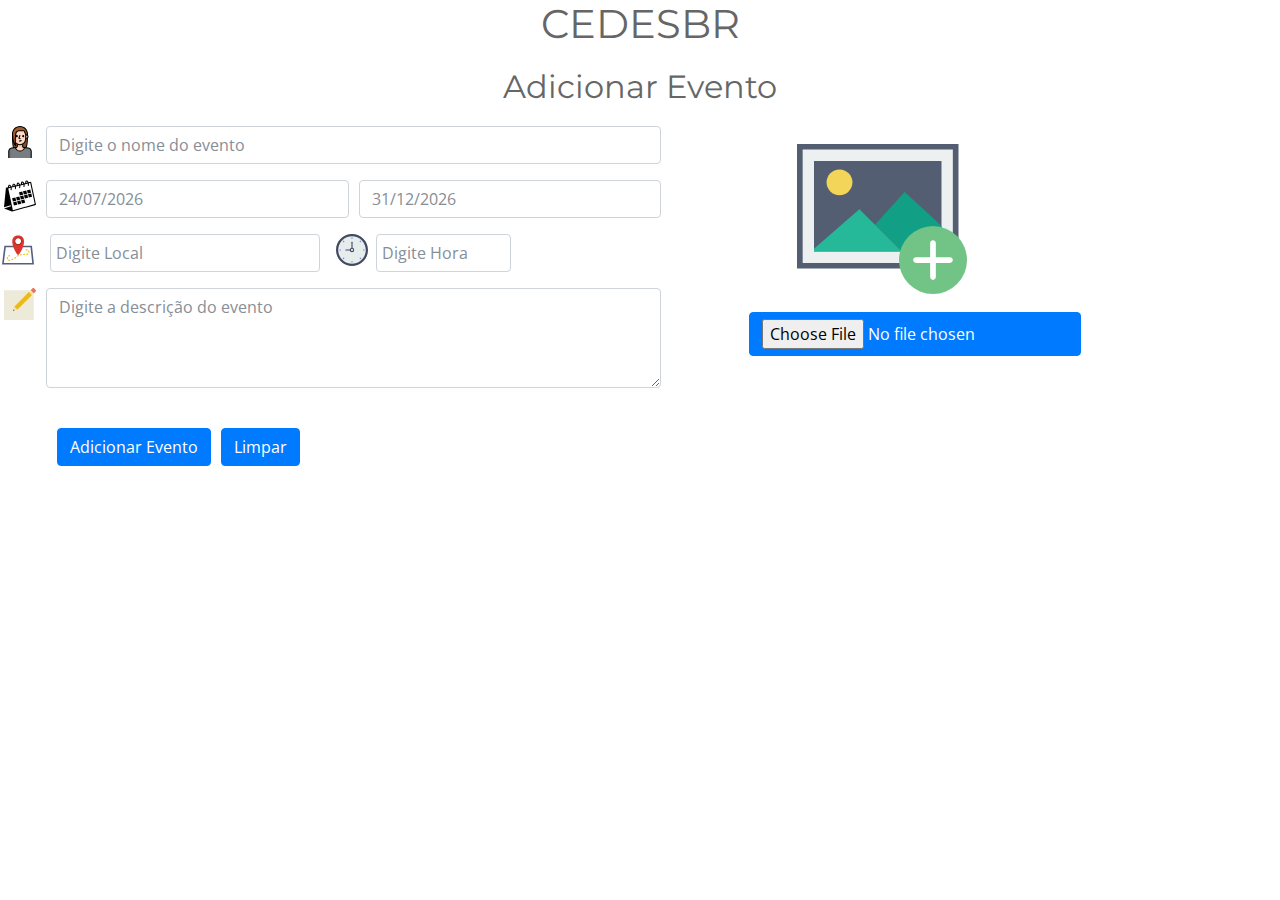
<file: src/main/webapp/adicionaEventoForm.html>
<!DOCTYPE html>
<html lang="pt-br">

<head>
    <meta charset="utf-8">
    <meta http-equiv="X-UA-Compatible" content="IE=edge">
    <meta name="viewport" content="width=device-width, initial-scale=1">

    <meta charset="utf-8">
    <title>Adicionar Evento</title>
    <!-- Google Fonts -->
    <link href="https://fonts.googleapis.com/css?family=Open+Sans:300,300i,400,400i,700,700i|Montserrat:300,400,500,700" rel="stylesheet">

    <!-- Bootstrap CSS File -->
    <link href="lib/bootstrap/css/bootstrap.min.css" rel="stylesheet">

    <!-- BootsTrap Datepicker-->
    <link href="lib/bootstrap/css/bootstrap-datepicker.css" rel="stylesheet" />

    <!-- Libraries CSS Files -->
    <link href="lib/font-awesome/css/font-awesome.min.css" rel="stylesheet">
    <link href="lib/animate/animate.min.css" rel="stylesheet">
    <link href="lib/ionicons/css/ionicons.min.css" rel="stylesheet">
    <link href="lib/owlcarousel/assets/owl.carousel.min.css" rel="stylesheet">
    <link href="lib/lightbox/css/lightbox.min.css" rel="stylesheet">

    <!-- Main Stylesheet File -->
    <link href="css/style.css" rel="stylesheet">

    <body id="" onload="acionaEventos()">
        <div class="topoEventos text-center">
            <h1>CEDESBR</h1>
        </div>
        <div class="topo">
            <h2 class="row justify-content-center"> Adicionar Evento </h2>
        </div>
        <form id="evento" class="eventosForm mt-3 ml-1">
            <div class="form-row">
                    <div class="col-md-7">
                        <div class="form-row">
                            <div class="col-md-0">
                                <img src="img/eventos/woman.svg" height="32">
                            </div>
                            <div class="col-md-10 mb-3">
                                <input name="nome" type="text" class="form-control" id="nomeEvento" placeholder="Digite o nome do evento" required>
                            </div>
                        </div>

                        <div class="form-row">
                            <div class="col-md-0">
                                <img src="img/eventos/calendar.svg" height="32">
                            </div>
                            <div class="col-md-5 mb-3">
                                <input name="dataInicio" type="text" class="form-control" maxlength="10" id="dataInicio" onmousedown="mostraCalendario()" required>
                            </div>

                            <div class="col-md-5 mb-3">
                                <input name="dataFim" type="text" class="form-control" maxlength="10" id="dataFim" onmousedown="mostraCalendario()" required>
                            </div>
                        </div>

                        <div class="form-row">
                            <div class="form-row mb-3">
                                <img class="ml-2" src="img/iconEvento/map-location.svg" height="32">
                                <input name="local" type="text" class="form-control col-6 ml-3" placeholder="Digite Local" required>
                                <img class="ml-3" src="img/iconEvento/clock.svg" height="32">
                                <input name="hora" type="text" class="form-control col-3 ml-2" id="tituloEvento" placeholder="Digite Hora" required>
                            </div>
                        </div>

                        <div class="form-row">
                            <div class="col-md-0">
                                <img src="img/eventos/edit.svg" height="32">
                            </div>
                            <div class="col-md-10 mb-3">
                                <textarea name="descricao" type="text" class="form-control" id="descricaoEvento" placeholder="Digite a descrição do evento" required></textarea>
                            </div>
                        </div>
                    </div>
                    <div >
                        <img id="imgPerfil" class="row ml-5 mt-2 mb-2 " src="img/eventos/image.svg">
                        <label>
                            <input name="imagem" id="inputPerfil" class="btn btn-primary" type="file" onclick="alterarImagem()">
                        </label>
                    </div>
                </div>

                <div class="form-row row mt-4 ml-5">
                    <div class="col-md-0">
                        <button class="btn btn-primary" type="button" value="Button" onclick="percorreForms(this.form, 'eventos')">Adicionar Evento</button>
                    </div>
                    <div class="col-md-0">
                        <button class="btn btn-primary" type="reset" value="Reset">Limpar</button>
                    </div>
                </div>
        </form>
    </body>

    <!--JavaScript Libraries-->
    <script src="lib/jquery/jquery.min.js "></script>
    <script src="lib/bootstrap/js/bootstrap.min.js "></script>
    <script src="lib/bootstrap/js/bootstrap-datepicker.min.js "></script>
    <script src="lib/bootstrap/js/bootstrap-datepicker.pt-BR.min.js " charset="UTF-8 "></script>
    <script src="lib/easing/easing.min.js "></script>
    <script src="lib/superfish/hoverIntent.js "></script>
    <script src="lib/superfish/superfish.min.js "></script>
    <script src="lib/wow/wow.min.js "></script>
    <script src="lib/waypoints/waypoints.min.js "></script>
    <script src="lib/counterup/counterup.min.js "></script>
    <script src="lib/owlcarousel/owl.carousel.min.js "></script>
    <script src="lib/isotope/isotope.pkgd.min.js "></script>
    <script src="lib/lightbox/js/lightbox.min.js "></script>
    <script src="lib/touchSwipe/jquery.touchSwipe.min.js "></script>

    <!-- Contact Form JavaScript File -->
    <script src="contactform/contactform.js "></script>


    <!-- Template Main Javascript File -->
    <script src="js/main.js "></script>
    <script src="js/calendarioEvento.js "></script>

</html>
</file>
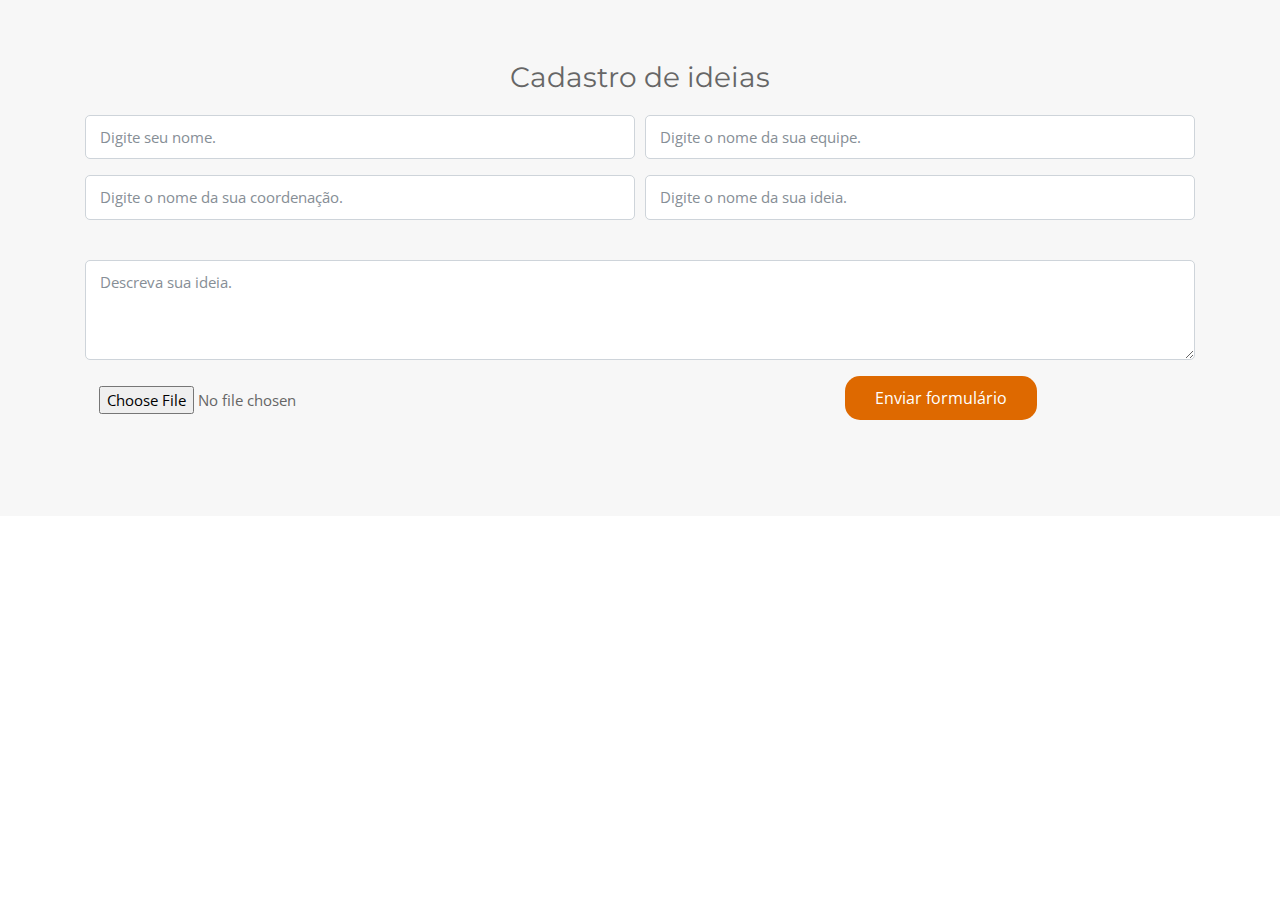
<file: src/main/webapp/cadastroIdeias.html>
<!DOCTYPE html>
<html lang="pt-br">
<head>
  <meta charset="utf-8">
  <title>CEDESBR160</title>
  <meta content="width=device-width, initial-scale=1.0" name="viewport">
  <meta content="" name="keywords">
  <meta content="" name="description">

  <!-- Favicons -->
  <link href="img/X_2D_positivo.png" rel="icon">
  <link href="img/X_2D_positivo.png" rel="apple-touch-icon">

  <!-- Google Fonts -->
  <link href="https://fonts.googleapis.com/css?family=Open+Sans:300,300i,400,400i,700,700i|Montserrat:300,400,500,700" rel="stylesheet">

  <!-- Bootstrap CSS File -->
  <link href="lib/bootstrap/css/bootstrap.min.css" rel="stylesheet">

  <!-- Libraries CSS Files -->
  <link href="lib/font-awesome/css/font-awesome.min.css" rel="stylesheet">
  <link href="lib/ionicons/css/ionicons.min.css" rel="stylesheet">
  <link href="lib/owlcarousel/assets/owl.carousel.min.css" rel="stylesheet">
  <link href="lib/lightbox/css/lightbox.min.css" rel="stylesheet">
  

  <!-- Main Stylesheet File -->
  <link href="css/style.css" rel="stylesheet">
  
</head>

<body>
    <section id="contact" class="section-bg wow fadeInUp">
        <div class="container">
        <div class="col-md-4"></div>
            <div class="form">
                <h3 align="center">Cadastro de ideias</h3>
            <form action="" method="post" role="form" class="contactForm">
                <div id="sendmessage">Seu Cadastro foi enviado. Obrigado!</div>
                <div id="errormessage"></div>
            <div class="form-row">
                <div class="form-group col-md-6">
                    <input type="text" class="form-control" name="nome" id="nome" maxlength="60" placeholder="Digite seu nome." data-rule="nome" data-msg="Digite seu nome!" value="">
                    <div class="validation"></div>
                </div>
                <div class="form-group col-md-6">
                    <input type="text" class="form-control" name="nome" id="equipe" maxlength="50" placeholder="Digite o nome da sua equipe." data-rule="equipe" data-msg="Digite o nome da sua equipe!" value="">
                    <div class="validation"></div>
                </div>
                <div class="form-group col-md-6">
                        <input type="text" class="form-control" name="coordenação" id="coordenacao" maxlength="50" placeholder="Digite o nome da sua coordenação." data-rule="coordenação" data-msg="Digite sua coordenação!" value="">
                        <div class="validation"></div>
                </div>

                <div class="form-group col-md-6">
                    <input type="text" class="form-control" name="ideias" id="ideias" maxlength="50" placeholder="Digite o nome da sua ideia." data-rule="ideia" data-msg="Dê um nome para sua ideia." value="">
                    <div class="validation"></div>
                </div>
                <!-- <div class="form-group col-md-6">
                    <input type="text" name="unidade" id="unidade" class="form-control" placeholder="Digite sua Unidade" data-rule="unidade" data-msg="Digite no campo apenas letras" value="">
                    <div class="validation"></div>
                </div> -->
            </div>
        <!-- <fieldset class="form-group">
                <legend class="col-form-label">Aceito participar de grupos de trabalho no whatsApp?</legend>
                <div class="form-check">
                    <input class="form-check-input" type="checkbox">
                    <label class="form-check-label"></label><br>
                    <div class="validation"></div>
                </div>
        </fieldset> -->
      
        <br>
        <div class="form-group">
            <textarea class="form-control" name="message"  rows="5" data-rule="minlen:7" data-msg="Qual é a sua ideia?" placeholder="Descreva sua ideia." value=""></textarea>
            <div class="validation"></div>
        </div>

       
        <div class="form-group">
            <div class="row">
                <div class="form-group col-md-8">
                    <input type="file" class="form-control-file" id="anexoArquivo" name="arquivo" value="">
                </div>             
                <div class="form-group col-md-4">
                    <div class="botaoEnviar"><button type="submit" onclick="percorreForms(this.form)">Enviar formulário</button></div>
                </div>
            </div>
        </div>
        </form>
</section>

      <!-- JavaScript Libraries -->
 
    <script src="lib/jquery/jquery.min.js"></script>
    <script src="lib/jquery/jquery-migrate.min.js"></script>
    <script src="lib/bootstrap/js/bootstrap.bundle.min.js"></script>
    <script src="lib/easing/easing.min.js"></script>
    <script src="lib/superfish/hoverIntent.js"></script>
    <script src="lib/superfish/superfish.min.js"></script>
    <script src="lib/wow/wow.min.js"></script>
    <script src="lib/waypoints/waypoints.min.js"></script>
    <script src="lib/counterup/counterup.min.js"></script>
    <script src="lib/owlcarousel/owl.carousel.min.js"></script>
    <script src="lib/isotope/isotope.pkgd.min.js"></script>
    <script src="lib/lightbox/js/lightbox.min.js"></script>
    <script src="lib/touchSwipe/jquery.touchSwipe.min.js"></script>

     <!-- Javascript File -->
    <script src="js/main.js"></script>
    <script src="formvalid/formvalid.js"></script>

</body>
</html>
</file>
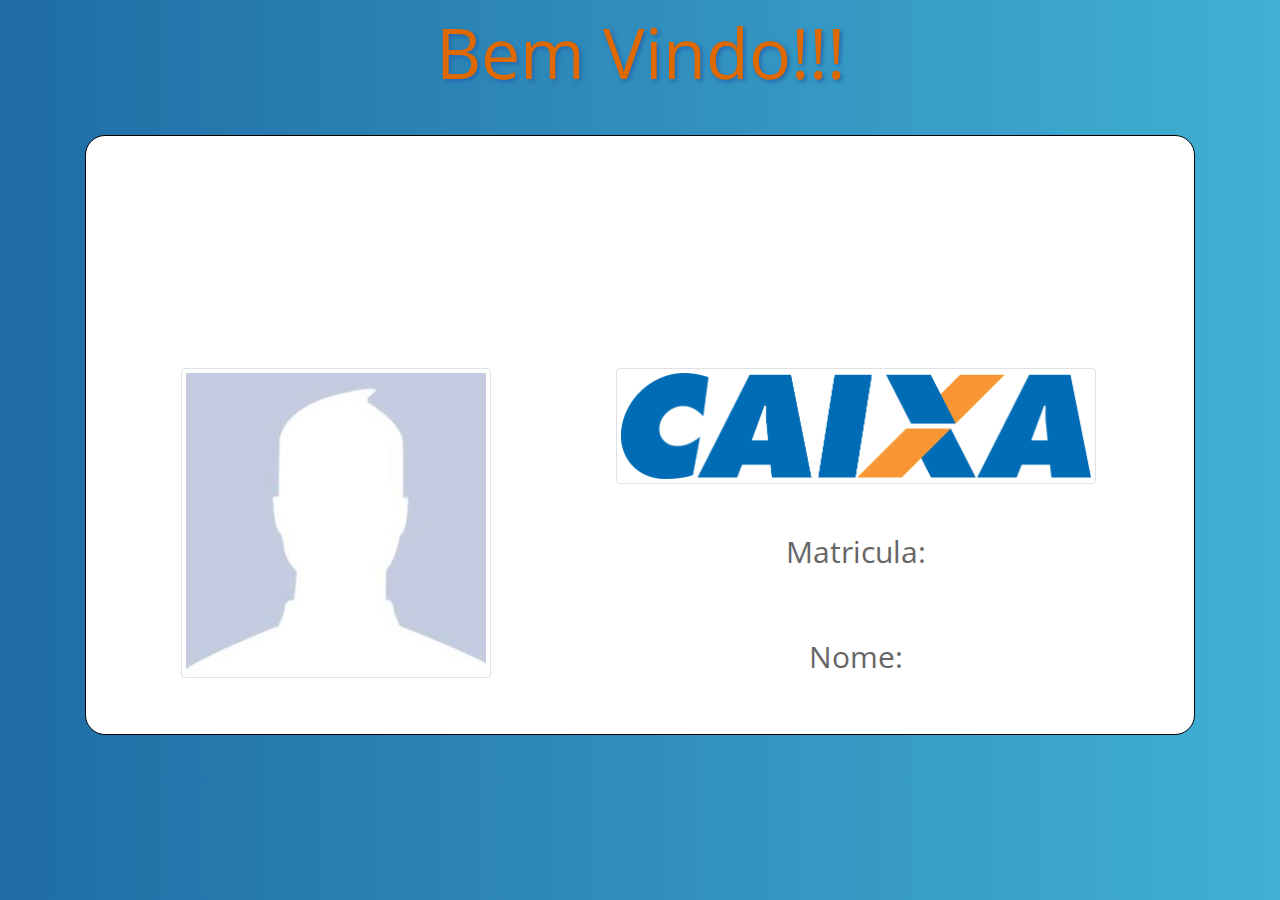
<file: src/main/webapp/cracha.html>
<!DOCTYPE html>
<html lang="pt-br">

<head>
    <meta charset="utf-8">
    <meta http-equiv="X-UA-Compatible" content="IE=edge">
    <meta name="viewport" content="width=device-width, initial-scale=1">
    <meta content="width=device-width, initial-scale=1.0" name="viewport">
    <meta content="" name="keywords">
    <meta content="" name="description">

    <!-- Favicons -->
    <link href="img/X_2D_positivo.png" rel="icon">
    <link href="img/X_2D_positivo.png" rel="apple-touch-icon">

    <title>EmpreendaTI</title>
    <!-- Google Fonts -->
    <link href="https://fonts.googleapis.com/css?family=Open+Sans:300,300i,400,400i,700,700i|Montserrat:300,400,500,700" rel="stylesheet">

    <!-- Bootstrap CSS File -->
    <link href="lib/bootstrap/css/bootstrap.min.css" rel="stylesheet">

    <!-- Libraries CSS Files -->
    <link href="lib/font-awesome/css/font-awesome.min.css" rel="stylesheet">
    <link href="lib/animate/animate.min.css" rel="stylesheet">
    <link href="lib/ionicons/css/ionicons.min.css" rel="stylesheet">
    <link href="lib/owlcarousel/assets/owl.carousel.min.css" rel="stylesheet">
    <link href="lib/lightbox/css/lightbox.min.css" rel="stylesheet">

    <!-- Main Stylesheet File -->
    <link href="css/style.css" rel="stylesheet">
</head>

<body style="background: linear-gradient(to right, rgba(20,100,160, 0.95), rgba(44, 167, 207, 0.9));">
    <div class="container animated flash">
        <p id="ptext">Bem Vindo!!!</p>   
    </div>
    <div class="container mb-5">
        <div class="flex-container animated lightSpeedIn">
                <div id="img_userCracha"><img src="img/user.jpg" alt="user" class="img-thumbnail"></div>
                <div id="logoCracha"><p><img src="img/caixa_logo.png" alt="caixa" class="img-thumbnail"></p><div>
                <div id="matCracha"><p>Matricula:</p><div>
                <div id="nomeCracha"><p>Nome:</p><div>
        </div>
    </div>
</body>

<!--JavaScript Libraries-->
<script src="lib/jquery/jquery.min.js"></script>
<script src="lib/jquery/jquery-migrate.min.js"></script>
<script src="lib/bootstrap/js/bootstrap.min.js"></script>
<script src="lib/bootstrap/js/bootstrap.bundle.min.js"></script>
<script src="lib/easing/easing.min.js"></script>
<script src="lib/superfish/hoverIntent.js"></script>
<script src="lib/superfish/superfish.min.js"></script>
<script src="lib/wow/wow.min.js"></script>
<script src="lib/waypoints/waypoints.min.js"></script>
<script src="lib/counterup/counterup.min.js"></script>
<script src="lib/owlcarousel/owl.carousel.min.js"></script>
<script src="lib/isotope/isotope.pkgd.min.js"></script>
<script src="lib/lightbox/js/lightbox.min.js"></script>
<script src="lib/touchSwipe/jquery.touchSwipe.min.js"></script>

<!-- Template Main Javascript File -->
<script src="js/main.js "></script>



</html>
</file>
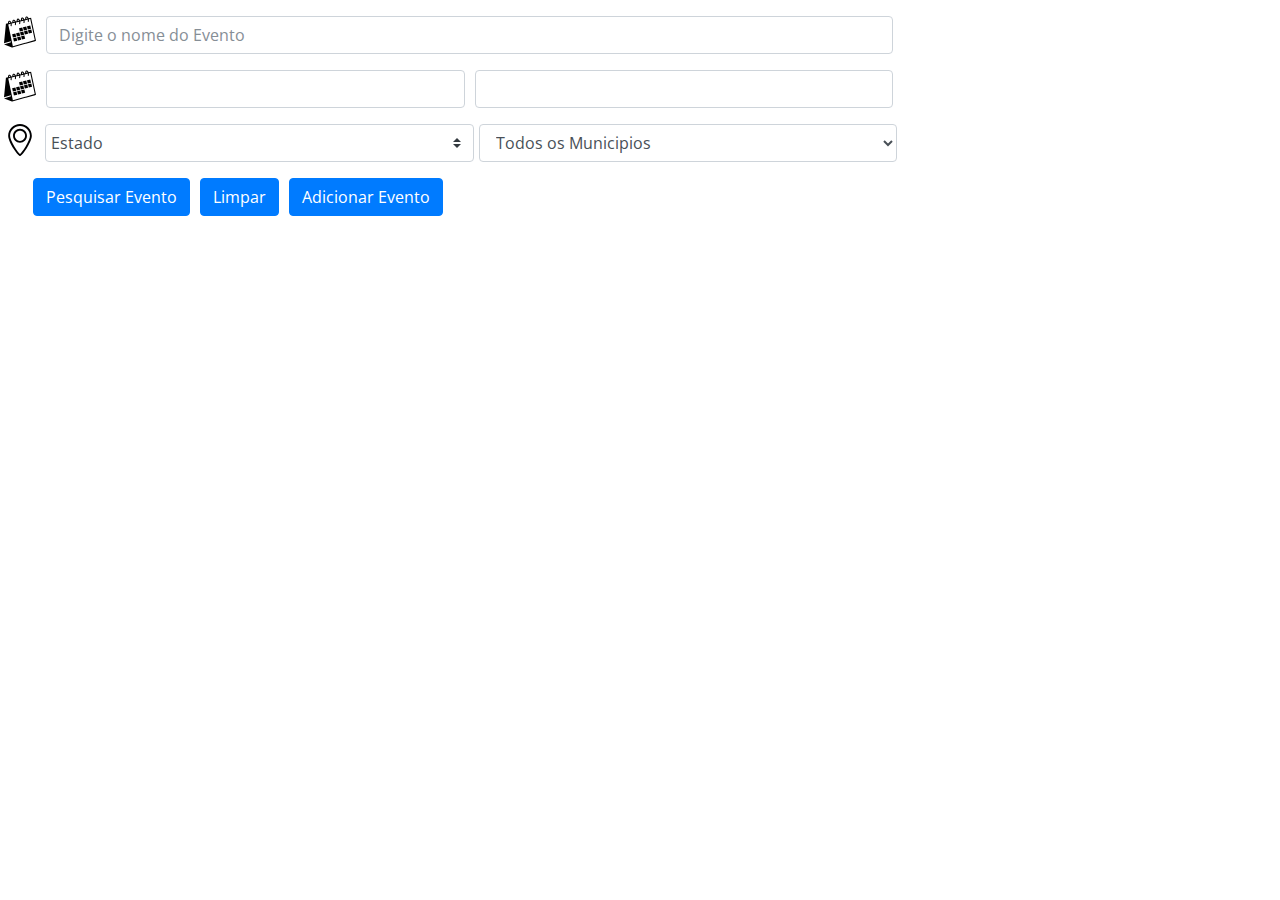
<file: src/main/webapp/evento.html>
<!DOCTYPE html>
<html lang="pt-br">

<head>
    <meta charset="utf-8">
    <meta http-equiv="X-UA-Compatible" content="IE=edge">
    <meta name="viewport" content="width=device-width, initial-scale=1">

    <meta charset="utf-8">
    <title>Portal CEDESBR160</title>
    <!-- Google Fonts -->
    <link href="https://fonts.googleapis.com/css?family=Open+Sans:300,300i,400,400i,700,700i|Montserrat:300,400,500,700" rel="stylesheet">

    <!-- Bootstrap CSS File -->
    <link href="lib/bootstrap/css/bootstrap.min.css" rel="stylesheet">

    <!-- BootsTrap Datepicker-->
    <link href="lib/bootstrap/css/bootstrap-datepicker.css" rel="stylesheet" />

    <!-- Libraries CSS Files -->
    <link href="lib/font-awesome/css/font-awesome.min.css" rel="stylesheet">
    <link href="lib/animate/animate.min.css" rel="stylesheet">
    <link href="lib/ionicons/css/ionicons.min.css" rel="stylesheet">
    <link href="lib/owlcarousel/assets/owl.carousel.min.css" rel="stylesheet">
    <link href="lib/lightbox/css/lightbox.min.css" rel="stylesheet">

    <!-- Main Stylesheet File -->
    <link href="css/style.css" rel="stylesheet">

    <body onload="acionaEventos()">
        <div class="topo">

        </div>
        <form id="evento" class="eventosForm mt-3 ml-1">
            <div class="form-row">
                <div class="col-md-0">
                    <img src="img/eventos/calendar.svg" height="32">
                </div>
                <div class="col-md-8 mb-3">
                    <input type="text" class="form-control" id="nomeEvento" placeholder="Digite o nome do Evento" required>
                </div>
            </div>
            <div class="form-row">
                <div class="col-md-0">
                    <img src="img/eventos/calendar.svg" height="32">
                </div>
                <div class="col-md-4 mb-3">
                    <input type="text" class="form-control" maxlength="10" id="dataInicio" onmousedown="mostraCalendario()" required>
                </div>
                <div class="col-md-4 mb-3">
                    <input type="text" class="form-control" maxlength="10" id="dataFim" onmousedown="mostraCalendario()" required>
                </div>
            </div>

            <div class="form-row">
                <div class="col-md-0">
                    <img src="img/eventos/location-point.svg" height="32">
                </div>
                <select class="custom-select col-md-4 mb-3 ml-1 form-control" id="estado">
                <option value="0" selected>Estado</option>
                <option value="Acre">AC</option>
                <option value="Alagoas">AL</option>
                <option value="Amazonas">AM</option>
                <option value="Amapá">AP</option>
                <option value="Bahia">BA</option>
                <option value="Ceará">CE</option>
                <option value="Distrito Federal">DF</option>
                <option value="Espirito Santo">ES</option>
                <option value="Goiás">GO</option>
                <option value="Maranhão">MA</option>
                <option value="Minas Gerais">MG</option>
                <option value="Mato Grosso do Sul">MS</option>
                <option value="Mato Grosso">MT</option>
                <option value="Pará">PA</option>
                <option value="Paraíba">PB</option>
                <option value="Pernambuco">PE</option>
                <option value="Piauí">PI</option>
                <option value="Paraná">PR</option>
                <option value="Rio de Janeiro">RJ</option>
                <option value="Rio Grande do Norte">RN</option>
                <option value="Rondônia">RO</option>
                <option value="Roraima">RR</option>
                <option value="Rio Grande do Sul">RS</option>
                <option value="Santa Catarina">SC</option>
                <option value="Sergipe">SE</option>
                <option value="São Paulo">SP</option>
                <option value="Tocantins">TO</option>
            </select>
                <div class="col-md-4 mb-3">
                    <select type="text" class="form-control" id="municipio" required>
                    <option selected value="0">Todos os Municipios</option>
                </select>
                </div>
            </div>
            <div class="form-row ml-4">
                <div class="col-md-0">
                    <button class="btn btn-primary" type="submit" value="Submit" onclick="pesquisarEvento()">Pesquisar Evento</button>
                </div>
                <div class="col-md-0">
                    <button class="btn btn-primary" type="reset" value="Reset">Limpar</button>
                </div>
                <div class="col-md-0">
                    <button class="btn btn-primary" type="button" value="Button" onclick="adicionarEvento()">Adicionar Evento</button>
                </div>
            </div>
        </form>
        <div id="numEventos"></div>
        <div class="row justify-content-center" id="eventos"></div>
    </body>

    <!--JavaScript Libraries-->
    <script src="lib/jquery/jquery.min.js"></script>
    <script src="lib/bootstrap/js/bootstrap.min.js"></script>
    <script src="lib/bootstrap/js/bootstrap-datepicker.min.js"></script>
    <script src="lib/bootstrap/js/bootstrap-datepicker.pt-BR.min.js" charset="UTF-8"></script>
    <script src="lib/easing/easing.min.js"></script>
    <script src="lib/superfish/hoverIntent.js"></script>
    <script src="lib/superfish/superfish.min.js"></script>
    <script src="lib/wow/wow.min.js"></script>
    <script src="lib/waypoints/waypoints.min.js"></script>
    <script src="lib/counterup/counterup.min.js"></script>
    <script src="lib/owlcarousel/owl.carousel.min.js"></script>
    <script src="lib/isotope/isotope.pkgd.min.js"></script>
    <script src="lib/lightbox/js/lightbox.min.js"></script>
    <script src="lib/touchSwipe/jquery.touchSwipe.min.js"></script>

    <!-- Contact Form JavaScript File -->
    <script src="contactform/contactform.js"></script>


    <!-- Template Main Javascript File -->
    <script src="js/main.js"></script>
    <script src="js/validacaoEvento.js"></script>

</html>
</file>
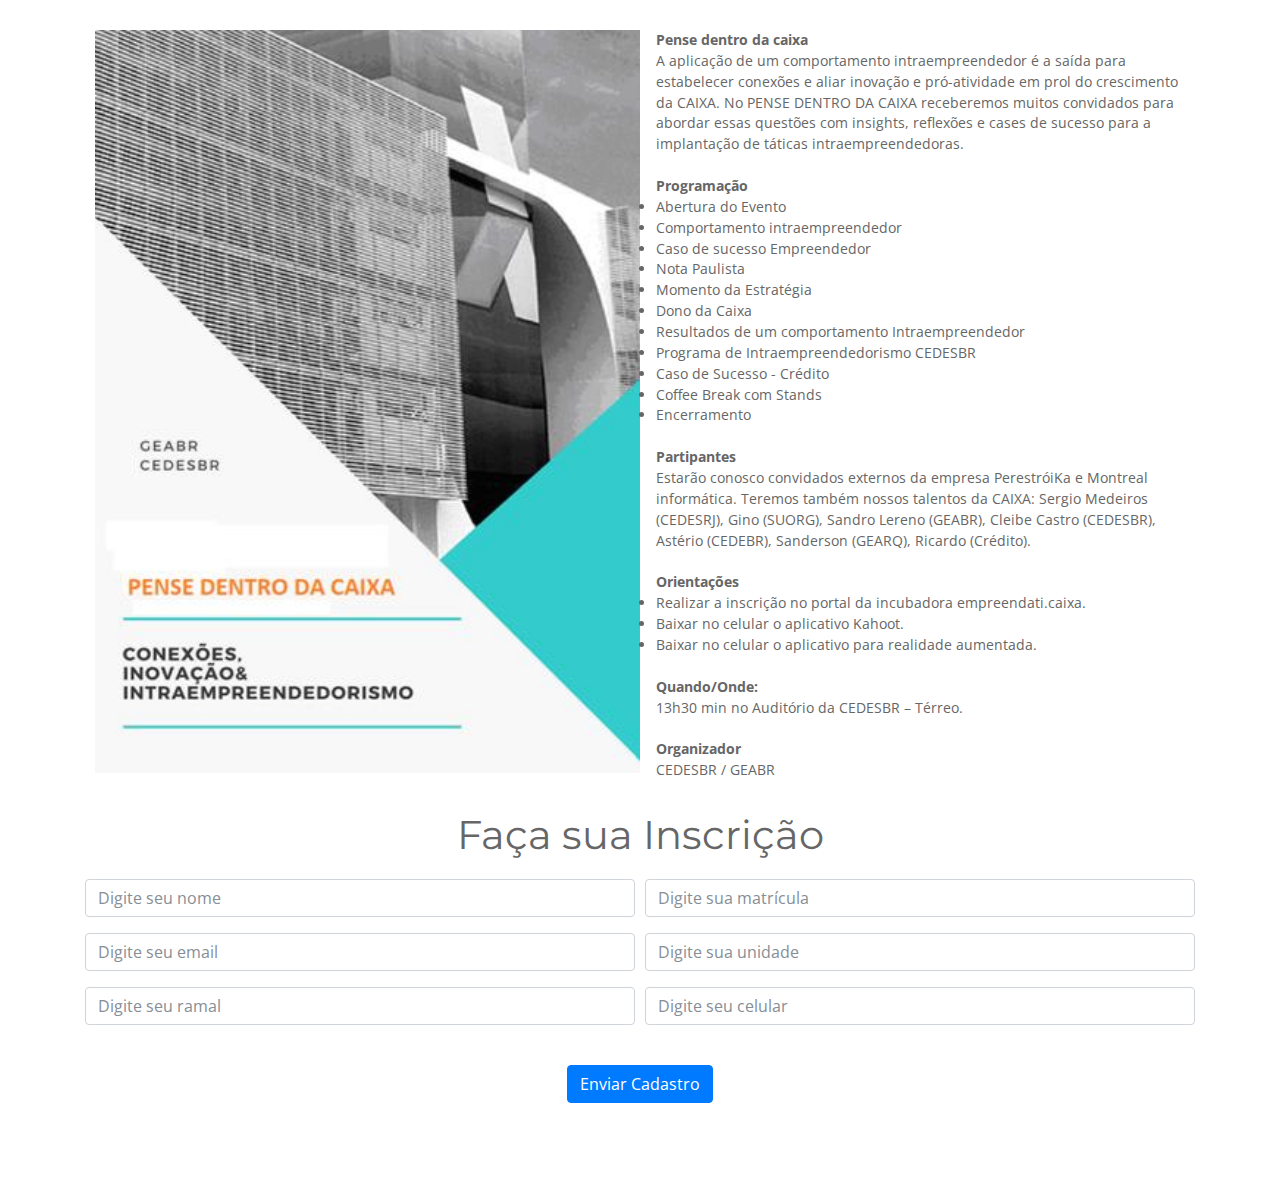
<file: src/main/webapp/formevento.html>
<!DOCTYPE html>
<html lang="pt-br">

<head>
	<meta charset="utf-8">
    <meta content="width=device-width, initial-scale=1.0" name="viewport">
    <meta http-equiv="X-UA-Compatible" content="IE=edge">
    <meta content="" name="keywords">
    <meta content="" name="description">

    <!-- Favicons -->
    <link href="img/X_2D_positivo.png" rel="icon">
    <link href="img/X_2D_positivo.png" rel="apple-touch-icon">

    <title>EmpreendaTI</title>
    <!-- Google Fonts -->
    <link href="https://fonts.googleapis.com/css?family=Open+Sans:300,300i,400,400i,700,700i|Montserrat:300,400,500,700" rel="stylesheet">

    <!-- Bootstrap CSS File -->
    <link href="lib/bootstrap/css/bootstrap.min.css" rel="stylesheet">

    <!-- Libraries CSS Files -->
    <link href="lib/font-awesome/css/font-awesome.min.css" rel="stylesheet">
    <link href="lib/animate/animate.min.css" rel="stylesheet">
    <link href="lib/ionicons/css/ionicons.min.css" rel="stylesheet">
    <link href="lib/owlcarousel/assets/owl.carousel.min.css" rel="stylesheet">
    <link href="lib/lightbox/css/lightbox.min.css" rel="stylesheet">

    <!-- Main Stylesheet File -->
    <link href="css/style.css" rel="stylesheet">

</head>

<body>
	<div id="cadastroEvent">
		<!-- <div class="container-fluid">
			<img src="img/eventosimg/exemplo.jpg" class="img-fluid" alt="Responsive image" id="imgevento">
		</div>


		<div class="container-fluid">
			<h1 id="h1event">Evento de Intraempreendedorismo
				<h1>
		</div> -->
		<!-- EXEMPLO -->
		<div class="inscr">
			<div class="container">
				<div class="row">
					<div class="col-md-12">
						<div class="media">
							<img class="d-flex mr-3" src="img/eventosimg/evento_pense.jpg" width="50%" alt="Generic placeholder image">
							<div class="media-body">
								<strong>Pense dentro da caixa</strong>
								<div>A aplicação de um comportamento intraempreendedor é a saída para estabelecer conexões e aliar inovação e pró-atividade em prol do crescimento da CAIXA. No PENSE DENTRO DA CAIXA receberemos muitos convidados para abordar essas questões com insights, reflexões e cases de sucesso para a implantação de táticas intraempreendedoras.</div>
								
								<br/>
								<strong>Programação</strong>
								<li>Abertura do Evento</li>
								<li>Comportamento intraempreendedor</li>
								<li>Caso de sucesso Empreendedor</li>
								<li>Nota Paulista</li>
								<li>Momento da Estratégia</li>
								<li>Dono da Caixa</li>
								<li>Resultados de um comportamento Intraempreendedor</li>
								<li>Programa de Intraempreendedorismo CEDESBR</li>
								<li>Caso de Sucesso - Crédito</li>
								<li>Coffee Break com Stands</li>
								<li>Encerramento</li>
								
								<br />
								<strong>Partipantes</strong>
								<div>Estarão conosco convidados externos da empresa PerestróiKa e Montreal informática. Teremos também nossos talentos da CAIXA: Sergio Medeiros (CEDESRJ), Gino (SUORG), Sandro Lereno (GEABR), Cleibe Castro (CEDESBR), Astério (CEDEBR), Sanderson (GEARQ), Ricardo (Crédito).</div>
								
								<br />
								<strong>Orientações</strong>
        						<li>Realizar a inscrição no portal da incubadora empreendati.caixa.</li>
        						<li>Baixar no celular o aplicativo Kahoot.</li>
								<li>Baixar no celular o aplicativo para realidade aumentada.</li>
								
								<br />  
                                <strong>Quando/Onde:</strong>
                                <div>13h30 min no Auditório da CEDESBR – Térreo.</div>
								<br />
								<strong>Organizador</strong>
								<div>CEDESBR / GEABR</div>
							</div>
						</div>
					</div>
				</div>
			</div>
		</div>
		<!-- FINAL -->
		<h1 class="text-center">Faça sua Inscrição</h1>
		<!-- <div id="inscricao" class="container-fluid">
			<div class="container">
				<div class="col-md-4"></div>
				<div class="form">
					<form action="" method="post" role="form" class="contactForm">
						<div class="form-row">
							<div class="form-group col-md-6">
								<input required type="text" class="form-control" name="nome" id="nome" placeholder="Digite seu nome" data-rule="nome" 
								 value="" data-msg="Digite seu nome!" >
								<div class="validation"></div>
							</div>
							<div class="form-group col-md-6">
								<input required type="text" class="form-control" name="matricula" id="matricula" maxlength="7" placeholder="Digite sua matrícula"
								 data-rule="matricula" data-msg="Matrícula inválida!" value="">
								<div class="validation"></div>
							</div>
							<div class="form-group col-md-6">
								<input required type="text" class="form-control" name="unidade" id="unidade" maxlength="10" placeholder="Digite sua unidade" data-rule="unidade"
								 data-msg="" value="">
								<div class="validation"></div>
							</div>
							<div class="form-group col-md-6">
								<input type="tel" class="form-control" name="ramal" id="ramal" maxlength="4" placeholder="Digite seu ramal" data-rule="ramal"
								 data-msg="Digite ramal válido" value="">
								<div class="validation"></div>
							</div>
							<div class="form-group col-xs-6 col-sm-6 text-center">
								<input required type="email" class="form-control" name="email" id="email" placeholder="Digite seu email" value="">
								<div class="validation"></div>
							</div>
							<div class="form-group col-xs-6 col-sm-6 text-center">
								<input required type="tel" class="form-control" name="fone" id="telefone" maxlength="15" placeholder="Digite seu celular" data-rule="telefone"
								 data-msg="Digite apenas números" value="">
								<div class="validation"></div>
							</div>

						</div>
						<br>
						<div class="text-center">
							<button class="btn btn-primary" type="submit" onclick="percorreForms(this.form, 'usuarios')">Enviar Cadastro</button>
						</div>
					</form>
				</div>
			</div>
		</div> -->
		<div id="inscricao" class="container-fluid">
			<div class="container">
				<div class="form">
					<form action="" class="needs-validation">
						<div class="form-row">
							<div class="form-group col-md-6">
								<div class="feedbackValidacao">
									<input value="" type="text" class="form-control" name="nome" placeholder="Digite seu nome" >
									<span></span>
								</div>
							</div>
			
							<div class="form-group col-md-6">
								<div class="feedbackValidacao">
									<input type="text" class="form-control" name="matricula" maxlength="7" placeholder="Digite sua matrícula" value="">
									<span></span>
								</div>
							</div>
			
							<div class="form-group col-xs-6 col-sm-6">
								<div class="feedbackValidacao">
									<input type="email" class="form-control" name="email"  placeholder="Digite seu email" value="">
									<span></span>
								</div>
							</div>
													
							<div class="form-group col-md-6">
								<div class="feedbackValidacao">
									<input type="text" class="form-control" name="unidade" placeholder="Digite sua unidade" value="">
									<span></span>
								</div>
							</div>
			
							<div class="form-group col-md-6">
								<div class="feedbackValidacao">
									<input type="text" class="form-control" name="ramal" maxlength="9" placeholder="Digite seu ramal"  value="">
									<span></span>
								</div>
							</div>
			
							<div class="form-group col-xs-6 col-sm-6">
								<div class="feedbackValidacao">
									<input type="text" class="form-control" name="telefone" maxlength="11" placeholder= "Digite seu celular" value="">
									<span></span>
								</div>
							</div>
			
						</div>
						<br/>
							<div class="form-group">
								<div class="text-center">
									<button class="btn btn-primary" type="button" id="btnvalidar" onmouseup="percorreForms(this.form, 'usuarios')" onclick="validar(this.form)">Enviar Cadastro</button>
								</div>
							</div>
					</form>
				</div>
			</div>
		</div>
	</div>

	<!--JavaScript Libraries-->
	<script src="lib/jquery/jquery.min.js"></script>
	<script src="lib/jquery/jquery-migrate.min.js"></script>
	<script src="lib/bootstrap/js/bootstrap.min.js"></script>
	<script src="lib/bootstrap/js/bootstrap.bundle.min.js"></script>
	<script src="lib/easing/easing.min.js"></script>
	<script src="lib/superfish/hoverIntent.js"></script>
	<script src="lib/superfish/superfish.min.js"></script>
	<script src="lib/wow/wow.min.js"></script>
	<script src="lib/waypoints/waypoints.min.js"></script>
	<script src="lib/counterup/counterup.min.js"></script>
	<script src="lib/owlcarousel/owl.carousel.min.js"></script>
	<script src="lib/isotope/isotope.pkgd.min.js"></script>
	<script src="lib/lightbox/js/lightbox.min.js"></script>
	<script src="lib/touchSwipe/jquery.touchSwipe.min.js"></script>

	<!-- Javascript File -->
	<script src="js/main.js"></script>
	<script src="formvalid/formvalid.js"></script>
	<script src="js/qrcode.min.js"></script>
	<script src="js/calendarioEvento.js"></script>
	<script src="js/validacaoEvento.js"></script>

</body>

</html>
</file>
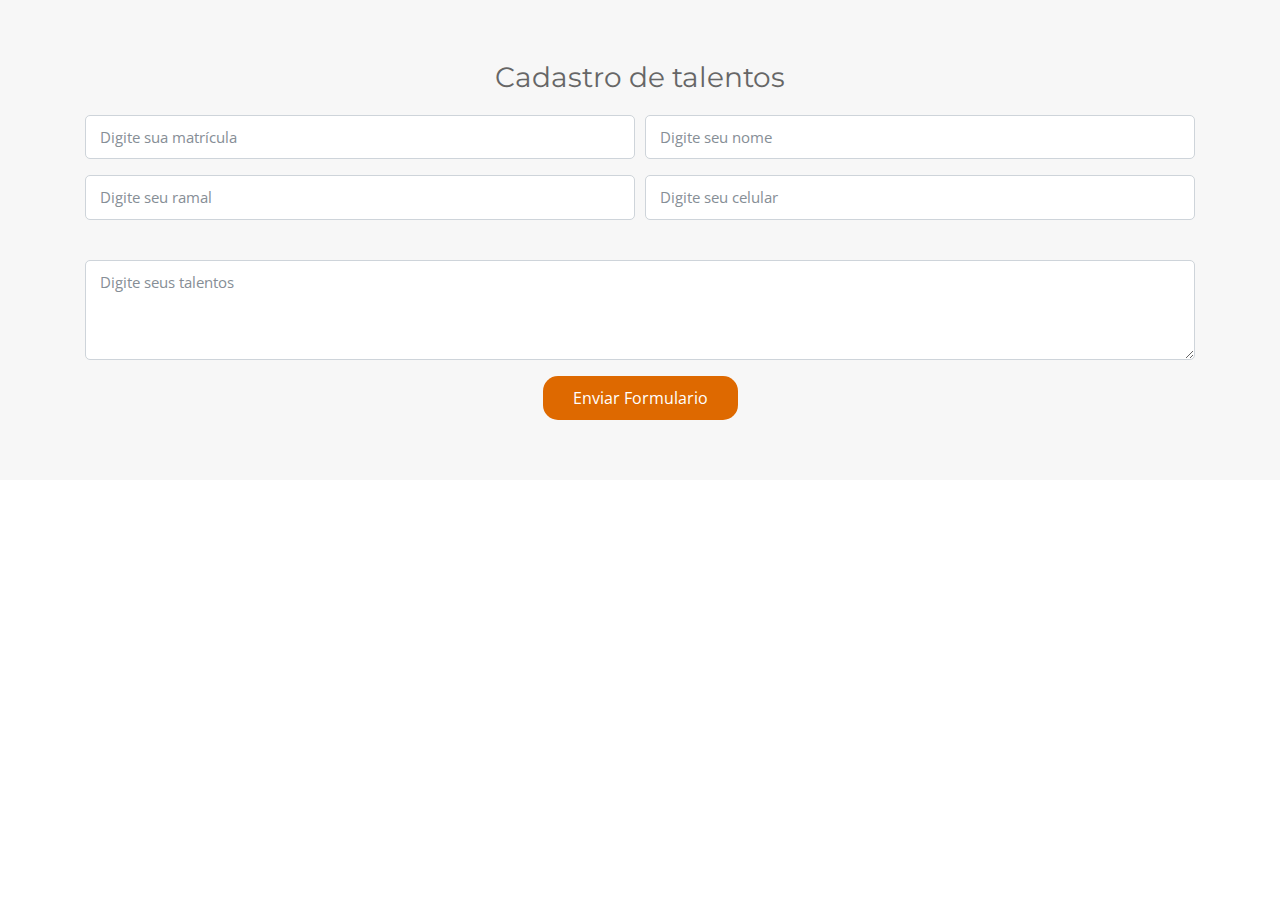
<file: src/main/webapp/formulario.html>
<!DOCTYPE html>
<html lang="pt-br">
<head>
  <meta charset="utf-8">
  <title>CEDESBR160</title>
  <meta content="width=device-width, initial-scale=1.0" name="viewport">
  <meta content="" name="keywords">
  <meta content="" name="description">

  <!-- Favicons -->
  <link href="img/X_2D_positivo.png" rel="icon">
  <link href="img/X_2D_positivo.png" rel="apple-touch-icon">

  <!-- Google Fonts -->
  <link href="https://fonts.googleapis.com/css?family=Open+Sans:300,300i,400,400i,700,700i|Montserrat:300,400,500,700" rel="stylesheet">

  <!-- Bootstrap CSS File -->
  <link href="lib/bootstrap/css/bootstrap.min.css" rel="stylesheet">

  <!-- Libraries CSS Files -->
  <link href="lib/font-awesome/css/font-awesome.min.css" rel="stylesheet">
  <link href="lib/ionicons/css/ionicons.min.css" rel="stylesheet">
  <link href="lib/owlcarousel/assets/owl.carousel.min.css" rel="stylesheet">
  <link href="lib/lightbox/css/lightbox.min.css" rel="stylesheet">
  

  <!-- Main Stylesheet File -->
  <link href="css/style.css" rel="stylesheet">
  
</head>

<body>
    <section id="contact" class="section-bg wow fadeInUp">
        <div class="container">
        <div class="col-md-4"></div>
            <div class="form">
                <h3 align="center">Cadastro de talentos</h3>
            <form action="" method="post" role="form" class="contactForm">
                <div id="sendmessage">Seu Cadastro foi enviado. Obrigado!</div>
                <div id="errormessage"></div>
            <div class="form-row">
                <div class="form-group col-md-6">
                    <input type="text" class="form-control" name="matricula" id="matricula" maxlength="7" placeholder="Digite sua matrícula" data-rule="matricula"  data-msg="Matrícula inválida!">
                    <div class="validation"></div>
                </div>
                <div class="form-group col-md-6">
                    <input type="text" class="form-control" name="nome" id="nome" placeholder="Digite seu nome" data-rule="nome" data-msg="" >
                    <div class="validation"></div>
                </div>
                <div class="form-group col-md-6">
                    <input type="text" class="form-control" name="ramal" id="ramal" placeholder="Digite seu ramal" data-rule="ramal" data-msg="Digite ramal válido">
                    <div class="validation"></div>
                </div>

                <div class="form-group col-md-6">
                    <input type="text" class="form-control" name="telefone" id="telefone" maxlength="15" placeholder= "Digite seu celular" data-rule="telefone" data-msg="Digite apenas números">
                    <div class="validation"></div>
                </div>
                <!-- <div class="form-group col-md-6">
                    <input type="text" name="unidade" id="unidade" class="form-control" placeholder="Digite sua Unidade" data-rule="unidade" data-msg="Digite no campo apenas letras">
                    <div class="validation"></div>
                </div> -->
            </div>
        <!-- <fieldset class="form-group">
                <legend class="col-form-label">Aceito participar de grupos de trabalho no whatsApp?</legend>
                <div class="form-check">
                    <input class="form-check-input" type="checkbox">
                    <label class="form-check-label"></label><br>
                    <div class="validation"></div>
                </div>
        </fieldset> -->
        <br>
        <div class="form-group">
            <textarea class="form-control" name="message"  rows="5" data-rule="minlen:7" data-msg="Nos conte seus talentos" placeholder="Digite seus talentos"></textarea>
            <div class="validation"></div>
        </div>
            <div class="text-center"><button type="submit">Enviar Formulario</button></div>
            </form>
        </div>
        </div>
</section>

      <!-- JavaScript Libraries -->
 
    <script src="lib/jquery/jquery.min.js"></script>
    <script src="lib/jquery/jquery-migrate.min.js"></script>
    <script src="lib/bootstrap/js/bootstrap.bundle.min.js"></script>
    <script src="lib/easing/easing.min.js"></script>
    <script src="lib/superfish/hoverIntent.js"></script>
    <script src="lib/superfish/superfish.min.js"></script>
    <script src="lib/wow/wow.min.js"></script>
    <script src="lib/waypoints/waypoints.min.js"></script>
    <script src="lib/counterup/counterup.min.js"></script>
    <script src="lib/owlcarousel/owl.carousel.min.js"></script>
    <script src="lib/isotope/isotope.pkgd.min.js"></script>
    <script src="lib/lightbox/js/lightbox.min.js"></script>
    <script src="lib/touchSwipe/jquery.touchSwipe.min.js"></script>

     <!-- Javascript File -->
    <script src="js/main.js"></script>
    <script src="formvalid/formvalid.js"></script>

</body>
</html>
</file>
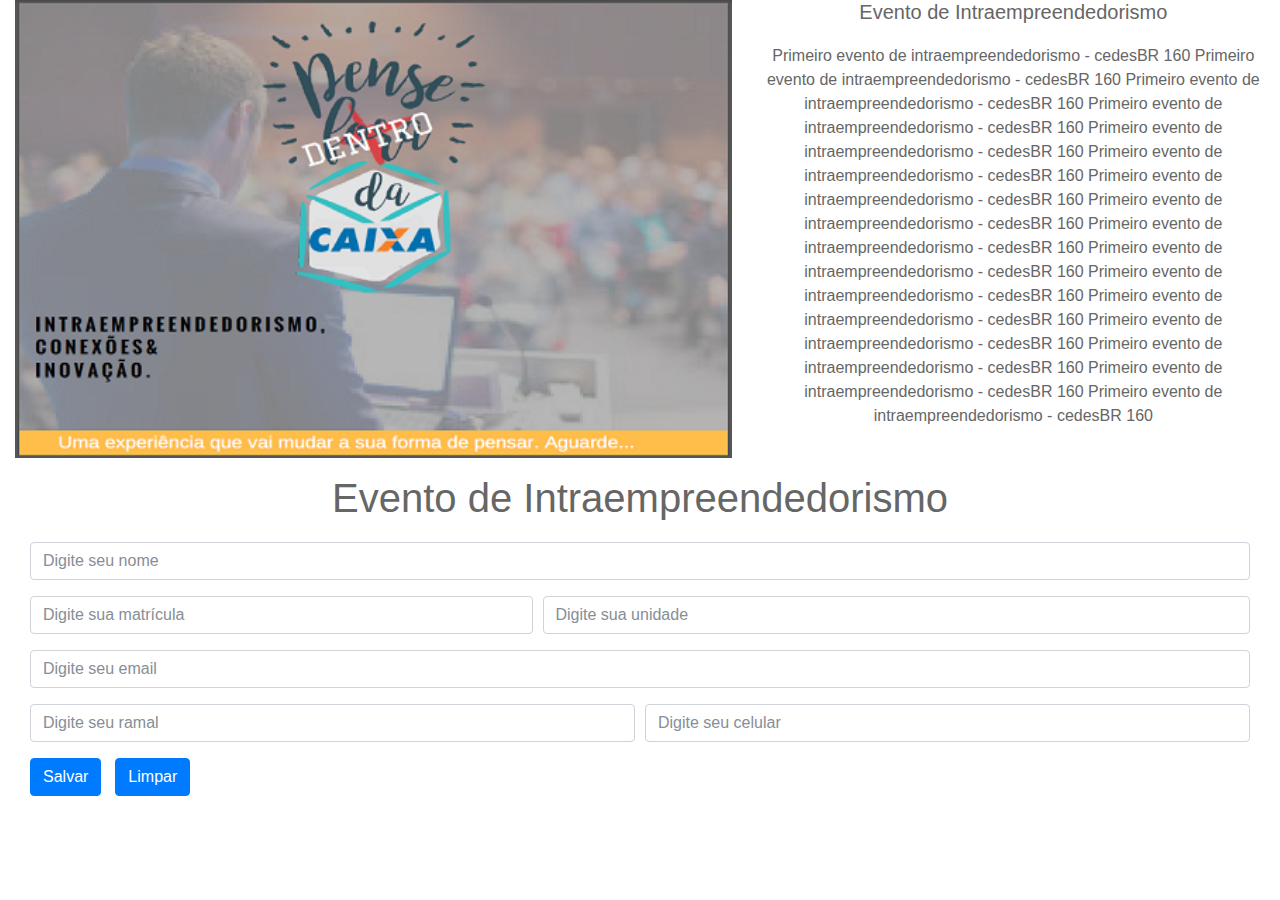
<file: src/main/webapp/inscricaoEvento.html>
<!DOCTYPE html>
<html lang="pt-br">
<head>
    <meta charset="utf-8">
    <title>CEDESBR160</title>
    <meta content="width=device-width, initial-scale=1.0" name="viewport">

    <!-- Bootstrap CSS File -->
    <link href="lib/bootstrap/css/bootstrap.min.css" rel="stylesheet">

    <!-- Main Stylesheet File -->
    <link href="css/style.css" rel="stylesheet">

</head>

<body>
<div class="container-fluid">
    <div class="row mb-3">
        <img class="col-md-7" src="img/imagemEventoIntra.png">
        <div class="col-md-5 text-center" style="overflow-y: scroll">
            <h5>Evento de Intraempreendedorismo</h5>
            <p>Primeiro evento de intraempreendedorismo - cedesBR 160
                Primeiro evento de intraempreendedorismo - cedesBR 160
                Primeiro evento de intraempreendedorismo - cedesBR 160
                Primeiro evento de intraempreendedorismo - cedesBR 160
                Primeiro evento de intraempreendedorismo - cedesBR 160
                Primeiro evento de intraempreendedorismo - cedesBR 160
                Primeiro evento de intraempreendedorismo - cedesBR 160
                Primeiro evento de intraempreendedorismo - cedesBR 160
                Primeiro evento de intraempreendedorismo - cedesBR 160
                Primeiro evento de intraempreendedorismo - cedesBR 160
                Primeiro evento de intraempreendedorismo - cedesBR 160
                Primeiro evento de intraempreendedorismo - cedesBR 160
                Primeiro evento de intraempreendedorismo - cedesBR 160
                Primeiro evento de intraempreendedorismo - cedesBR 160
                Primeiro evento de intraempreendedorismo - cedesBR 160
                Primeiro evento de intraempreendedorismo - cedesBR 160
            </p>
        </div>
    </div>

    <div class="container-fluid">
        <div class="text-center">
            <h1>Evento de Intraempreendedorismo</h1>
        </div>
        <form onclick="ativarForm()" name="forms" action="" class="needs-validation">
            <div class="form-group">
                <div class="feedbackValidacao">
                    <input required type="text" class="form-control" name="nome" placeholder="Digite seu nome" value="">
                    <span></span>
                </div>
            </div>
            <div class="form-row">
                <div class="form-group col-md-5">
                    <div class="feedbackValidacao">
                        <input required type="text" class="form-control" name="matricula" maxlength="7" placeholder="Digite sua matrícula" value="">
                        <span></span>
                    </div>
                </div>
                <div class="form-group col-md-7">
                    <div class="feedbackValidacao">
                        <input type="text" class="form-control" name="unidade" placeholder="Digite sua unidade" value="">
                        <span></span>
                    </div>
                </div>
            </div>
            <div class="form-group">
                <div class="feedbackValidacao">
                    <input required type="text" class="form-control" name="email"  placeholder="Digite seu email" value="">
                    <span></span>
                </div>
            </div>
            <div class="form-row">
                <div class="form-group col-md-6">
                    <div class="feedbackValidacao">
                        <input required type="text" class="form-control" name="ramal" maxlength="15" placeholder="Digite seu ramal" value="">
                        <span></span>
                    </div>
                </div>
                <div class="form-group col-md-6">
                    <div class="feedbackValidacao">
                        <input required type="text" class="form-control" name="telefone" maxlength="15" placeholder= "Digite seu celular" value="">
                        <span></span>
                    </div>
                </div>
            </div>
            <div class="form-group form-row">
                <div class="col-0 mb-2 mr-1">
                    <button class="btn btn-primary" type="button" name="button" onclick="validarESalvar(validarClick(this.form), this.form, 'usuarios')">
                        Salvar
                    </button>
                </div>
                <div class="col-0">
                    <button class="btn btn-primary" type="reset" value="Reset">Limpar</button>
                </div>
            </div>
        </form>
    </div>
</div>
</body>

<!-- JavaScript Libraries -->
<script src="lib/jquery/jquery.min.js"></script>
<script src="lib/jquery/jquery-migrate.min.js"></script>
<script src="lib/bootstrap/js/bootstrap.min.js"></script>

<!-- Javascript File -->
<script src="js/calendarioEvento.js"></script>
<script src="js/validacaoEvento.js"></script>

</html>
</file>
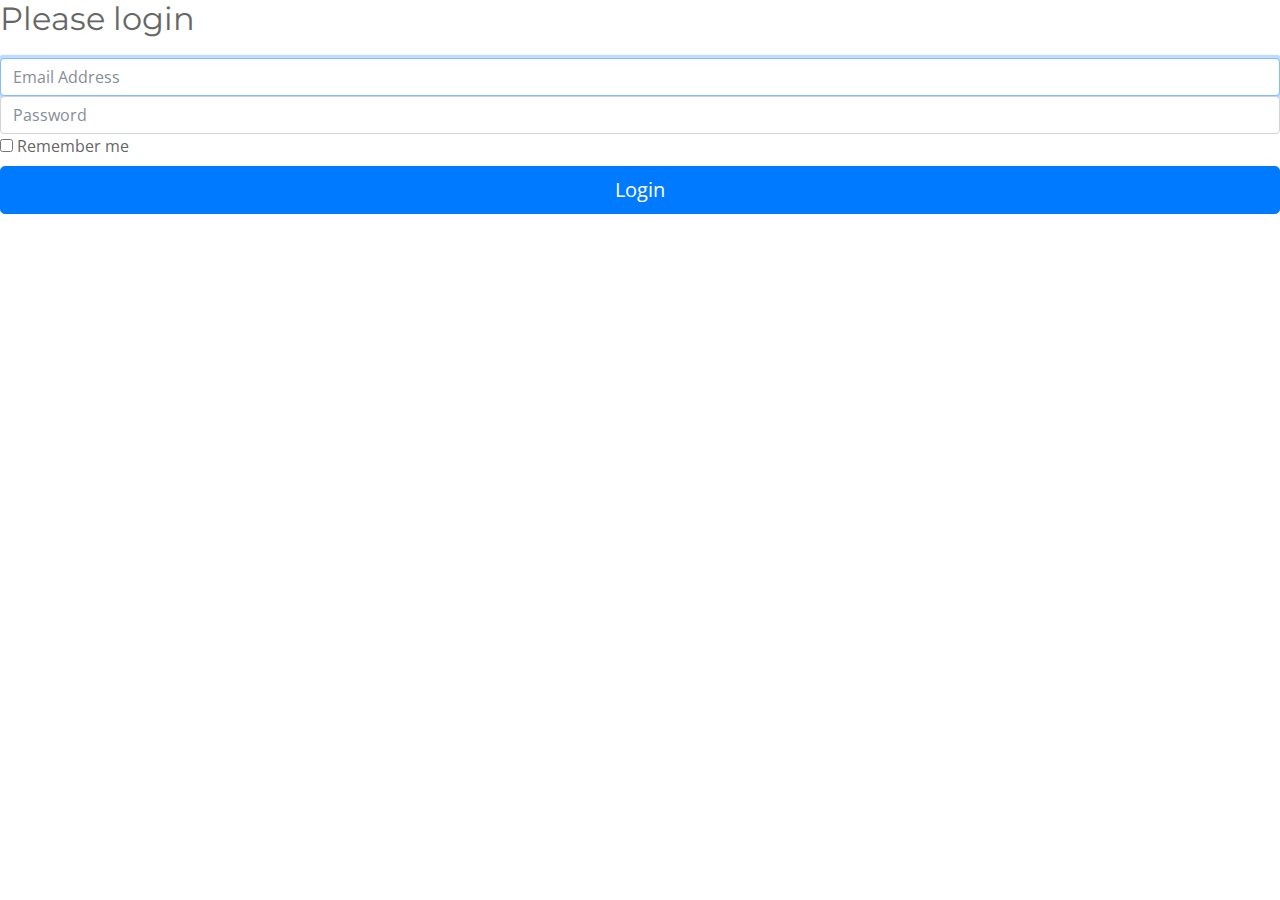
<file: src/main/webapp/loginForm.html>
<!DOCTYPE html>
<html lang="pt-br">

<head>
    <meta charset="utf-8">
    <title>CEDESBR160</title>
    <meta content="width=device-width, initial-scale=1.0" name="viewport">
    <meta content="" name="keywords">
    <meta content="" name="description">

    <!-- Favicons -->
    <link href="img/X_2D_positivo.png" rel="icon">
    <link href="img/X_2D_positivo.png" rel="apple-touch-icon">

    <!-- Google Fonts -->
    <link href="https://fonts.googleapis.com/css?family=Open+Sans:300,300i,400,400i,700,700i|Montserrat:300,400,500,700" rel="stylesheet">

    <!-- Bootstrap CSS File -->
    <link href="lib/bootstrap/css/bootstrap.min.css" rel="stylesheet">

    <!-- Libraries CSS Files -->
    <link href="lib/font-awesome/css/font-awesome.min.css" rel="stylesheet">
    <link href="lib/animate/animate.min.css" rel="stylesheet">
    <link href="lib/ionicons/css/ionicons.min.css" rel="stylesheet">
    <link href="lib/owlcarousel/assets/owl.carousel.min.css" rel="stylesheet">
    <link href="lib/lightbox/css/lightbox.min.css" rel="stylesheet">

    <!-- Main Stylesheet File -->
    <link href="css/style.css" rel="stylesheet">


    <!-- =======================================================
    Theme Name: BizPage
    Theme URL: https://bootstrapmade.com/bizpage-bootstrap-business-template/
    Author: BootstrapMade.com
    License: https://bootstrapmade.com/license/
  ======================================================= -->
</head>

<body>
    <div class="wrapper">
        <form class="form-signin">
            <h2 class="form-signin-heading">Please login</h2>
            <input type="text" class="form-control" name="username" placeholder="Email Address" required="" autofocus="" />
            <input type="password" class="form-control" name="password" placeholder="Password" required="" />
            <label class="checkbox">
        <input type="checkbox" value="remember-me" id="rememberMe" name="rememberMe"> Remember me
      </label>
            <button class="btn btn-lg btn-primary btn-block" type="submit">Login</button>
        </form>
    </div>

    <!-- JavaScript Libraries -->
    <script src="lib/jquery/jquery.min.js"></script>
    <script src="lib/jquery/jquery-migrate.min.js"></script>
    <script src="lib/bootstrap/js/bootstrap.bundle.min.js"></script>
    <script src="lib/easing/easing.min.js"></script>
    <script src="lib/superfish/hoverIntent.js"></script>
    <script src="lib/superfish/superfish.min.js"></script>
    <script src="lib/wow/wow.min.js"></script>
    <script src="lib/waypoints/waypoints.min.js"></script>
    <script src="lib/counterup/counterup.min.js"></script>
    <script src="lib/owlcarousel/owl.carousel.min.js"></script>
    <script src="lib/isotope/isotope.pkgd.min.js"></script>
    <script src="lib/lightbox/js/lightbox.min.js"></script>
    <script src="lib/touchSwipe/jquery.touchSwipe.min.js"></script>

    <!-- Contact Form JavaScript File -->
    <script src="contactform/contactform.js"></script>

    <!-- Template Main Javascript File -->
    <script src="js/main.js"></script>

    <!-- formulario JavaScript File -->
    <script src="js/validacaoEvento.js"></script>

</body>

</html>
</file>
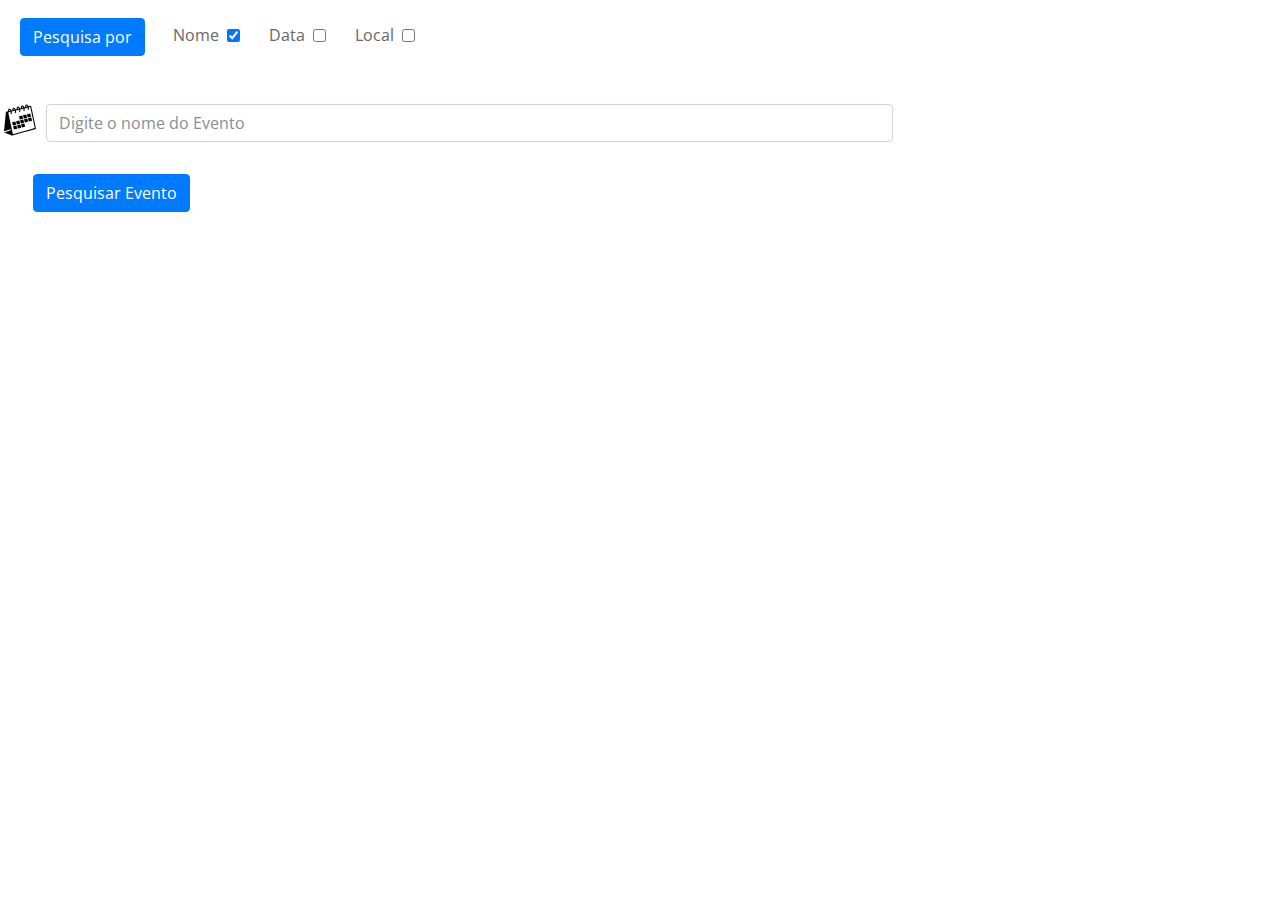
<file: src/main/webapp/pesquisaEventoForm.html>
<!DOCTYPE html>
<html lang="pt-br">

<head>
    <meta charset="utf-8">
    <meta http-equiv="X-UA-Compatible" content="IE=edge">
    <meta name="viewport" content="width=device-width, initial-scale=1">

    <meta charset="utf-8">
    <title>Portal CEDESBR160</title>
    <!-- Google Fonts -->
    <link href="https://fonts.googleapis.com/css?family=Open+Sans:300,300i,400,400i,700,700i|Montserrat:300,400,500,700" rel="stylesheet">

    <!-- Bootstrap CSS File -->
    <link href="lib/bootstrap/css/bootstrap.min.css" rel="stylesheet">

    <!-- BootsTrap Datepicker-->
    <link href="lib/bootstrap/css/bootstrap-datepicker.css" rel="stylesheet" />

    <!-- Libraries CSS Files -->
    <link href="lib/font-awesome/css/font-awesome.min.css" rel="stylesheet">
    <link href="lib/animate/animate.min.css" rel="stylesheet">
    <link href="lib/ionicons/css/ionicons.min.css" rel="stylesheet">
    <link href="lib/owlcarousel/assets/owl.carousel.min.css" rel="stylesheet">
    <link href="lib/lightbox/css/lightbox.min.css" rel="stylesheet">

    <!-- Main Stylesheet File -->
    <link href="css/style.css" rel="stylesheet">
</head>

<body>
    <div class="topo"></div>
    <form id="evento" class="eventosForm mt-3 ml-1">
        <fieldset class="form-group mb-5">
            <button class="btn btn-primary ml-3">Pesquisa por</button>
            <div class="form-check-inline">
                <legend class="col-form-label ml-4">Nome</legend>
                <input name="nomeCheckbox" class="form-check-input ml-2" type="checkbox" checked onclick="mostrarDivCheckbox(event.srcElement)">
                <legend class="col-form-label ml-4">Data</legend>
                <input name="dataCheckbox" class="form-check-input ml-2" type="checkbox" onclick="mostrarDivCheckbox(event.srcElement)">
                <legend class="col-form-label ml-4">Local</legend>
                <input name="localCheckbox" class="form-check-input ml-2" type="checkbox" onclick="mostrarDivCheckbox(event.srcElement)">
            </div>
        </fieldset>
        <div class="form-row" id="nomeCheckbox">
            <div class="col-md-0">
                <img src="img/eventos/calendar.svg" height="32">
            </div>
            <div class="col-md-8 mb-3">
                <input type="text" class="form-control" id="nomePesquisa" name="nome" value="" placeholder="Digite o nome do Evento" required>
            </div>
        </div>
        <div class="form-row" id="dataCheckbox" hidden>
            <div class="col-md-0">
                <img src="img/eventos/calendar.svg" height="32">
            </div>
            <div class="col-md-4 mb-3">
                <input type="text" class="form-control" maxlength="10" name="dataInicio"  id="dataInicio" value="" onmousedown="mostraCalendario()" required>
            </div>
            <div class="col-md-4 mb-3">
                <input type="text" class="form-control" maxlength="10" name="dataFim" id="dataFim" value="" onmousedown="mostraCalendario()" required>
            </div>
        </div>
        <div class="form-row" id="localCheckbox" hidden>
            <div class="col-md-0">
                <img src="img/iconEvento/map-location.svg" height="32">
            </div>
            <div class="col-md-8 mb-3">
                <input type="text" class="form-control" name="local" id="localPesquisa" value="" placeholder="Digite o local do Evento" required>
            </div>
        </div>
        <div class="form-row ml-4 mt-3" id="buttonPesquisa">
            <div class="col-md-0">
                <button class="btn btn-primary"  type="button" onclick="pesquisarEventoBD(this.form)">Pesquisar Evento</button>
            </div>
        </div>

    </form>
    <div id="eventosPesq" class="container-fluid mt-3 text-center">
        <!--<div>-->
            <!--<br><br><br><br>-->
            <!--<h1>SEM EVENTOS</h1>-->
        <!--</div>-->
    </div>
</body>

<!--JavaScript Libraries-->
<script src="lib/jquery/jquery.min.js"></script>
<script src="lib/jquery/jquery-migrate.min.js"></script>
<script src="lib/bootstrap/js/bootstrap.min.js"></script>
<script src="lib/bootstrap/js/bootstrap.bundle.min.js"></script>
<script src="lib/easing/easing.min.js"></script>
<script src="lib/superfish/hoverIntent.js"></script>
<script src="lib/superfish/superfish.min.js"></script>
<script src="lib/wow/wow.min.js"></script>
<script src="lib/waypoints/waypoints.min.js"></script>
<script src="lib/counterup/counterup.min.js"></script>
<script src="lib/owlcarousel/owl.carousel.min.js"></script>
<script src="lib/isotope/isotope.pkgd.min.js"></script>
<script src="lib/lightbox/js/lightbox.min.js"></script>
<script src="lib/touchSwipe/jquery.touchSwipe.min.js"></script>
<script src="lib/bootstrap/js/bootstrap-datepicker.min.js"></script>
<script src="lib/bootstrap/js/bootstrap-datepicker.pt-BR.min.js" charset="UTF-8"></script>

<!-- Contact Form JavaScript File -->
<script src="contactform/contactform.js"></script>


<!-- Template Main Javascript File -->
<script src="js/main.js"></script>
<script src="js/calendarioEvento.js"></script>

</html>
</file>
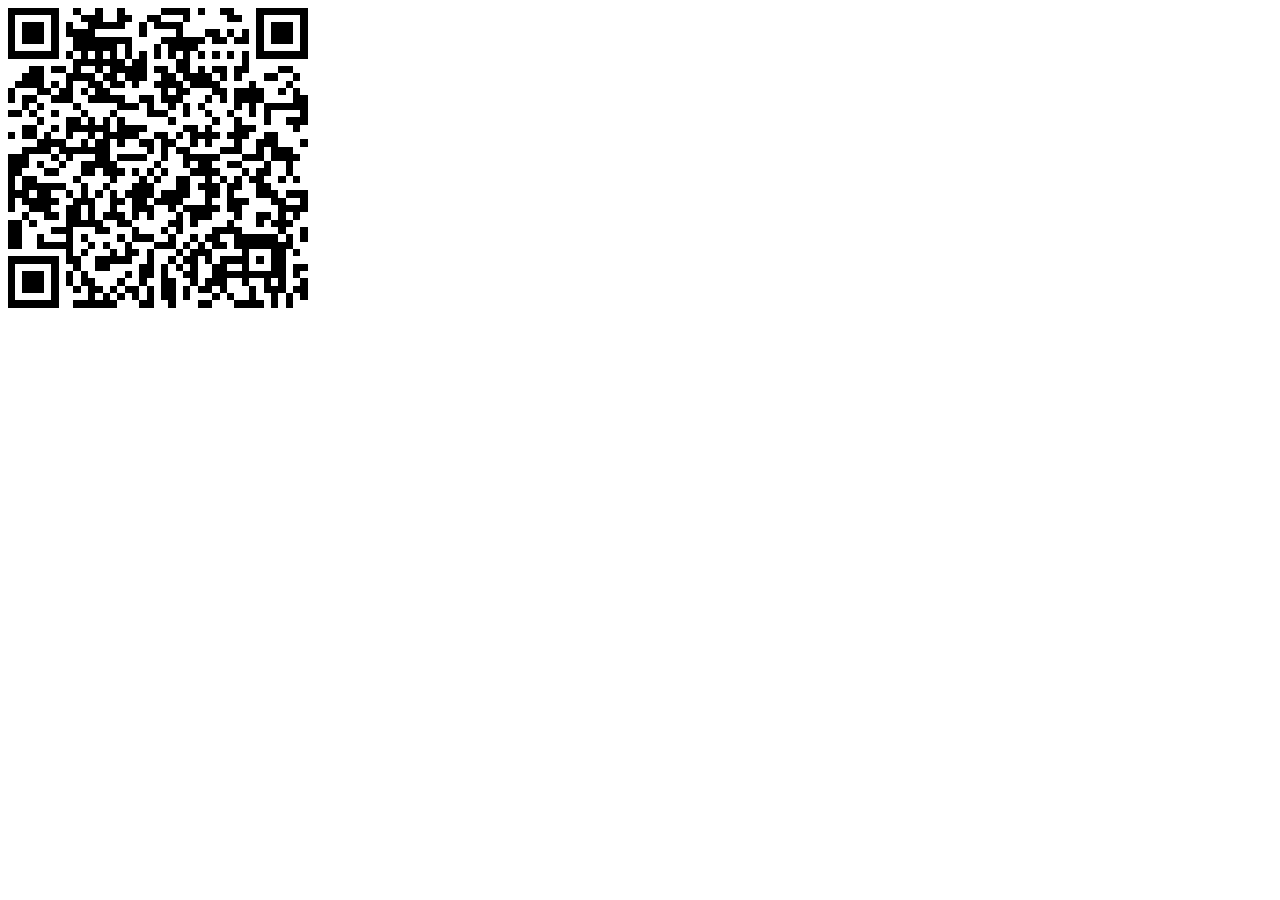
<file: src/main/webapp/qrcode.html>
<!DOCTYPE html>
<html lang="pt-br">
<head>
    <meta charset="UTF-8">
    <meta name="viewport" content="width=device-width, initial-scale=1.0">
    <meta http-equiv="X-UA-Compatible" content="ie=edge">
    <title>Qrcode Inscrição</title>
</head>
<body>
    <div id="qrcode"></div>
     <script src="js/qrcode.min.js"></script> 
    <script>
        new QRCode(document.getElementById('qrcode'),{
            text:'http://www.caixa.gov.br/Paginas/home-caixa.aspx',
            width: 300,
            height: 300,
            QRCodecorrectLevel: QRCode.correctLevel
        });
    </script>
</body>
</html>
</file>
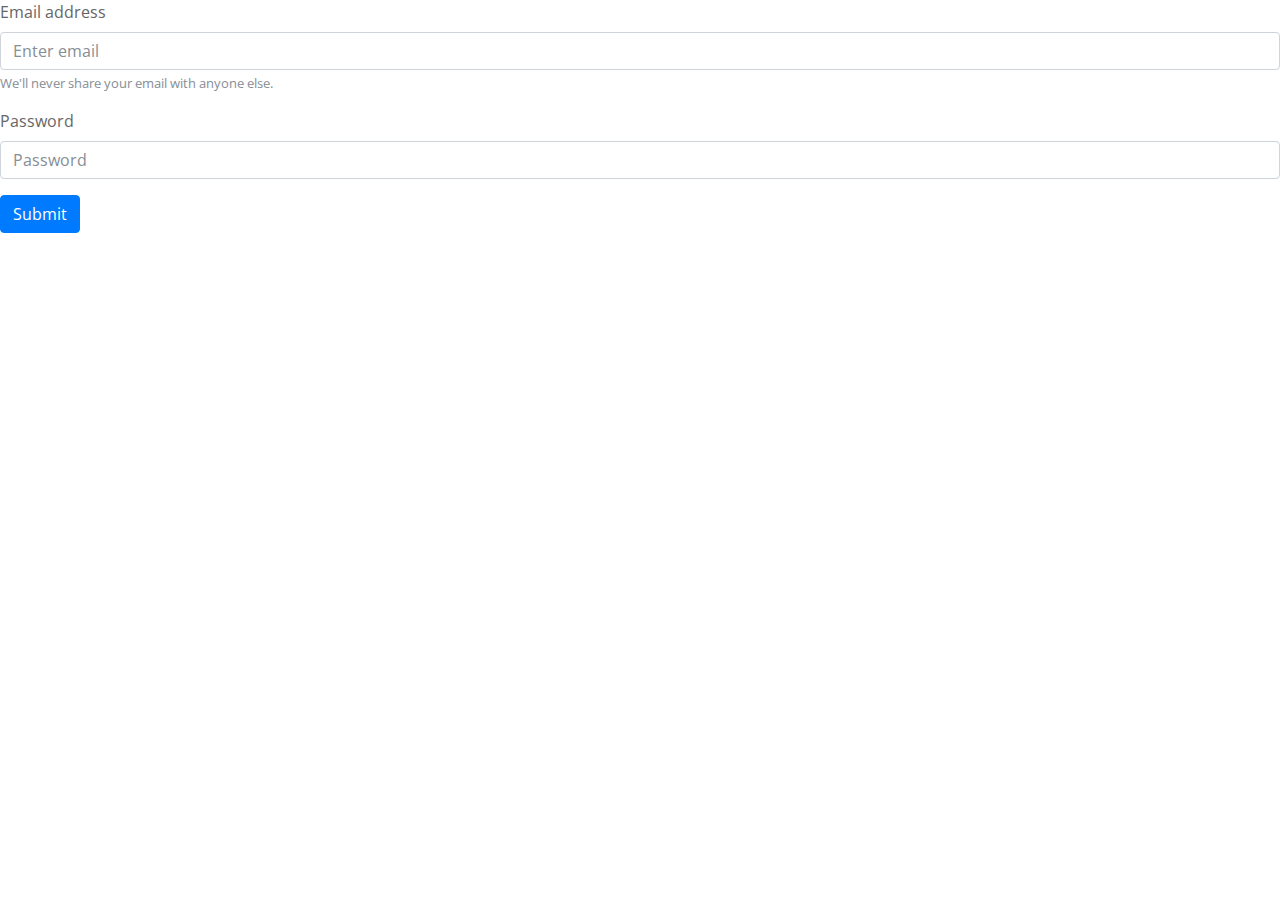
<file: src/main/webapp/teste.html>
<!DOCTYPE html>
<html lang="pt-br">

<head>
    <meta charset="utf-8">
    <meta http-equiv="X-UA-Compatible" content="IE=edge">
    <meta name="viewport" content="width=device-width, initial-scale=1">

    <title>Portal CEDESBR160</title>
    <!-- Google Fonts -->
    <link href="https://fonts.googleapis.com/css?family=Open+Sans:300,300i,400,400i,700,700i|Montserrat:300,400,500,700" rel="stylesheet">

    <!-- Bootstrap CSS File -->
    <link href="lib/bootstrap/css/bootstrap.min.css" rel="stylesheet">

    <!-- BootsTrap Datepicker-->
    <link href="lib/bootstrap/css/bootstrap-datepicker.css" rel="stylesheet" />

    <!-- Libraries CSS Files -->
    <link href="lib/font-awesome/css/font-awesome.min.css" rel="stylesheet">
    <link href="lib/animate/animate.min.css" rel="stylesheet">
    <link href="lib/ionicons/css/ionicons.min.css" rel="stylesheet">
    <link href="lib/owlcarousel/assets/owl.carousel.min.css" rel="stylesheet">
    <link href="lib/lightbox/css/lightbox.min.css" rel="stylesheet">

    <!-- Main Stylesheet File -->
    <link href="css/style.css" rel="stylesheet">
</head>

<body>
<form id="myForm" >
    <div class="form-group">
        <label for="email1">Email address</label>
        <input name="email" type="email" class="form-control" id="email1" aria-describedby="emailHelp" placeholder="Enter email" value="">
        <small id="emailHelp" class="form-text text-muted">We'll never share your email with anyone else.</small>
    </div>
    <div class="form-group">
        <label for="password1">Password</label>
        <input name="password" type="password" class="form-control" id="password1" placeholder="Password" value="">
    </div>
    <button type="button" onclick="percorreForms(this.form)" class="btn btn-primary">Submit</button>
</form>
</body>

<!--JavaScript Libraries-->
<script src="lib/jquery/jquery.min.js"></script>
<script src="lib/jquery/jquery-migrate.min.js"></script>
<script src="lib/bootstrap/js/bootstrap.min.js"></script>
<script src="lib/bootstrap/js/bootstrap.bundle.min.js"></script>
<script src="lib/easing/easing.min.js"></script>
<script src="lib/superfish/hoverIntent.js"></script>
<script src="lib/superfish/superfish.min.js"></script>
<script src="lib/wow/wow.min.js"></script>
<script src="lib/waypoints/waypoints.min.js"></script>
<script src="lib/counterup/counterup.min.js"></script>
<script src="lib/owlcarousel/owl.carousel.min.js"></script>
<script src="lib/isotope/isotope.pkgd.min.js"></script>
<script src="lib/lightbox/js/lightbox.min.js"></script>
<script src="lib/touchSwipe/jquery.touchSwipe.min.js"></script>
<script src="lib/bootstrap/js/bootstrap-datepicker.min.js"></script>
<script src="lib/bootstrap/js/bootstrap-datepicker.pt-BR.min.js" charset="UTF-8"></script>

<!-- Contact Form JavaScript File -->
<script src="contactform/contactform.js "></script>


<!-- Template Main Javascript File -->
<script src="js/main.js "></script>
<script src="js/calendarioEvento.js "></script>


</html>
</file>
<file: src/main/webapp/css/style.css>
/* // Extra small devices (portrait phones, less than 576px)
// No media query since this is the default in Bootstrap */

/* // Small devices (landscape phones, 576px and up) */
@media (min-width: 576px) { }

/* // Medium devices (tablets, 768px and up) */
@media (min-width: 768px) { }

/* // Large devices (desktops, 992px and up) */
@media (min-width: 992px) { }

/* // Extra large devices (large desktops, 1200px and up) */
@media (min-width: 1200px) { }

/*--------------------------------------------------------------
# General
--------------------------------------------------------------*/

body {
    background: #fff;
    color: #666666;
    font-family: "Open Sans", sans-serif;
}

a {
    color: #18d26e;
    transition: 0.5s;
}

a:hover,
a:active,
a:focus {
    color: #18d36e;
    outline: none;
    text-decoration: none;
}

p {
    padding: 0;
    margin: 0 0 30px 0;
}

h1,
h2,
h3,
h4,
h5,
h6 {
    font-family: "Montserrat", sans-serif;
    font-weight: 400;
    margin: 0 0 20px 0;
    padding: 0;
}


/* Back to top button */

.back-to-top {
    position: fixed;
    display: none;
    background: #DE6900;
    color: #fff;
    display: inline-block;
    width: 44px;
    height: 44px;
    text-align: center;
    line-height: 1;
    font-size: 16px;
    border-radius: 50%;
    right: 15px;
    bottom: 15px;
    transition: background 0.5s;
    z-index: 11;
}

.back-to-top i {
    padding-top: 12px;
    color: #fff;
}

@media (max-width: 768px) {
    .back-to-top {
        bottom: 15px;
    }
}


/*--------------------------------------------------------------
# Header
--------------------------------------------------------------*/

#header {
    padding: 30px 0;
    height: 92px;
    position: fixed;
    left: 0;
    top: 0;
    right: 0;
    transition: all 0.5s;
    z-index: 997;
}

#header.header-scrolled {
    /* background: rgba(0, 0, 0, 0.9); */
    background: rgba(36, 102, 175, 0.9);
    padding: 20px 0;
    height: 72px;
    transition: all 0.5s;
}

#header #logo {
    float: left;
}

@media (min-width: 1024px) {
    #header #logo {
        padding-left: 60px;
    }
}

#header #logo h1 {
    font-size: 34px;
    margin: 0;
    padding: 0;
    line-height: 1;
    font-family: "Montserrat", sans-serif;
    font-weight: 700;
    /* letter-spacing: 3px; */
}

#header #logo h1 a,
#header #logo h1 a:hover {
    color: #fff;
    padding-left: 10px;
    /* border-left: 4px solid #18d26e; */
    border-left: 4px solid #DE6900;
}

#header #logo img {
    padding: 0;
    margin: 0;
}

@media (max-width: 768px) {
    #header #logo h1 {
        font-size: 28px;
    }
    #header #logo img {
        max-height: 40px;
    }
}


/*--------------------------------------------------------------
# Intro Section
--------------------------------------------------------------*/

#intro {
    display: table;
    width: 100%;
    height: 100vh;
    /* background: #000;  */
}

#intro .carousel-item {
    width: 100%;
    height: 100vh;
    background-size: cover;
    background-position: center;
    background-repeat: no-repeat;
}

#intro .carousel-item::before {
    content: '';
    background-color: rgba(0, 0, 0, 0.5);
    position: absolute;
    height: 100%;
    width: 100%;
    top: 0;
    right: 0;
    left: 0;
    bottom: 0;
}

#intro .carousel-container {
    display: flex;
    justify-content: center;
    align-items: center;
    position: absolute;
    bottom: 0;
    top: 0;
    left: 0;
    right: 0;
}

#intro .carousel-content {
    text-align: center;
}

#intro h2 {
    color: #fff;
    margin-bottom: 30px;
    font-size: 48px;
    font-weight: 700;
}

@media (max-width: 768px) {
    #intro h2 {
        font-size: 28px;
    }
}

#intro p {
    width: 80%;
    margin: 0 auto 30px auto;
    color: #fff;
}

@media (min-width: 1024px) {
    #intro p {
        width: 60%;
    }
}

#intro .carousel-fade .carousel-inner .carousel-item {
    -webkit-transition-property: opacity;
    transition-property: opacity;
}

#intro .carousel-fade .carousel-inner .carousel-item,
#intro .carousel-fade .carousel-inner .active.carousel-item-left,
#intro .carousel-fade .carousel-inner .active.carousel-item-right {
    opacity: 0;
}

#intro .carousel-fade .carousel-inner .active,
#intro .carousel-fade .carousel-inner .carousel-item-next.carousel-item-left,
#intro .carousel-fade .carousel-inner .carousel-item-prev.carousel-item-right {
    opacity: 1;
    transition: 0.5s;
}

#intro .carousel-fade .carousel-inner .carousel-item-next,
#intro .carousel-fade .carousel-inner .carousel-item-prev,
#intro .carousel-fade .carousel-inner .active.carousel-item-left,
#intro .carousel-fade .carousel-inner .active.carousel-item-right {
    left: 0;
    -webkit-transform: translate3d(0, 0, 0);
    transform: translate3d(0, 0, 0);
}

#intro .carousel-control-prev,
#intro .carousel-control-next {
    width: 10%;
}

@media (min-width: 1024px) {
    #intro .carousel-control-prev,
    #intro .carousel-control-next {
        width: 5%;
    }
}

#intro .carousel-control-next-icon,
#intro .carousel-control-prev-icon {
    background: none;
    font-size: 32px;
    line-height: 1;
}

#intro .carousel-indicators li {
    cursor: pointer;
}

#intro .btn-get-started {
    font-family: "Montserrat", sans-serif;
    font-weight: 500;
    font-size: 16px;
    letter-spacing: 1px;
    display: inline-block;
    padding: 8px 32px;
    border-radius: 15px;
    transition: 0.5s;
    margin: 10px;
    color: #fff;
    /* background: #18d26e; */
    background: #DE6900;
}

#intro .btn-get-started:hover {
    background: #2466AF;
    color: #fff;
}


/*--------------------------------------------------------------
# Navigation Menu
--------------------------------------------------------------*/


/* Nav Menu Essentials */

.nav-menu,
.nav-menu * {
    margin: 0;
    padding: 0;
    list-style: none;
}

.nav-menu ul {
    position: absolute;
    display: none;
    top: 100%;
    left: 0;
    z-index: 99;
}

.nav-menu li {
    position: relative;
    white-space: nowrap;
}

.nav-menu>li {
    float: left;
}

.nav-menu li:hover>ul,
.nav-menu li.sfHover>ul {
    display: block;
}

.nav-menu ul ul {
    top: 0;
    left: 100%;
}

.nav-menu ul li {
    min-width: 180px;
}


/* Nav Menu Arrows */

.sf-arrows .sf-with-ul {
    padding-right: 30px;
}

.sf-arrows .sf-with-ul:after {
    content: "\f107";
    position: absolute;
    right: 15px;
    font-family: FontAwesome;
    font-style: normal;
    font-weight: normal;
}

.sf-arrows ul .sf-with-ul:after {
    content: "\f105";
}


/* Nav Meu Container */

#nav-menu-container {
    float: right;
    margin: 0;
}

@media (min-width: 1024px) {
    #nav-menu-container {
        padding-right: 60px;
    }
}

@media (max-width: 768px) {
    #nav-menu-container {
        display: none;
    }
}


/* Nav Meu Styling */

.nav-menu a {
    padding: 0 8px 10px 8px;
    text-decoration: none;
    display: inline-block;
    color: #fff;
    font-family: "Montserrat", sans-serif;
    font-weight: 700;
    font-size: 13px;
    text-transform: uppercase;
    outline: none;
}

.nav-menu li:hover>a,
.nav-menu>.menu-active>a {
    /* color: #18d26e; */
    color: #DE6900;
}

.nav-menu>li {
    margin-left: 10px;
}

.nav-menu ul {
    margin: 4px 0 0 0;
    padding: 10px;
    box-shadow: 0px 0px 30px rgba(127, 137, 161, 0.25);
    background: #fff;
}

.nav-menu ul li {
    transition: 0.3s;
}

.nav-menu ul li a {
    padding: 10px;
    color: #333;
    transition: 0.3s;
    display: block;
    font-size: 13px;
    text-transform: none;
}

.nav-menu ul li:hover>a {
    /* color: #18d26e; */
    color: #dd872d;
}

.nav-menu ul ul {
    margin: 0;
}


/* Mobile Nav Toggle */

#mobile-nav-toggle {
    position: fixed;
    right: 0;
    top: 0;
    z-index: 999;
    margin: 20px 20px 0 0;
    border: 0;
    background: none;
    font-size: 24px;
    display: none;
    transition: all 0.4s;
    outline: none;
    cursor: pointer;
}

#mobile-nav-toggle i {
    color: #fff;
}

@media (max-width: 768px) {
    #mobile-nav-toggle {
        display: inline;
    }
}


/* Mobile Nav Styling */

#mobile-nav {
    position: fixed;
    top: 0;
    padding-top: 18px;
    bottom: 0;
    z-index: 998;
    background: rgba(0, 0, 0, 0.8);
    left: -260px;
    width: 260px;
    overflow-y: auto;
    transition: 0.4s;
}

#mobile-nav ul {
    padding: 0;
    margin: 0;
    list-style: none;
}

#mobile-nav ul li {
    position: relative;
}

#mobile-nav ul li a {
    color: #fff;
    font-size: 13px;
    text-transform: uppercase;
    overflow: hidden;
    padding: 10px 22px 10px 15px;
    position: relative;
    text-decoration: none;
    width: 100%;
    display: block;
    outline: none;
    font-weight: 700;
    font-family: "Montserrat", sans-serif;
}

#mobile-nav ul li a:hover {
    color: #fff;
}

#mobile-nav ul li li {
    padding-left: 30px;
}

#mobile-nav ul .menu-has-children i {
    position: absolute;
    right: 0;
    z-index: 99;
    padding: 15px;
    cursor: pointer;
    color: #fff;
}

#mobile-nav ul .menu-has-children i.fa-chevron-up {
    /* color: #18d26e; */
    color: #dd872d;
}

#mobile-nav ul .menu-has-children li a {
    text-transform: none;
}

#mobile-nav ul .menu-item-active {
    /* color: #18d26e; */
    color: #dd872d;
}

#mobile-body-overly {
    width: 100%;
    height: 100%;
    z-index: 997;
    top: 0;
    left: 0;
    position: fixed;
    background: rgba(0, 0, 0, 0.7);
    display: none;
}


/* Mobile Nav body classes */

body.mobile-nav-active {
    overflow: hidden;
}

body.mobile-nav-active #mobile-nav {
    left: 0;
}

body.mobile-nav-active #mobile-nav-toggle {
    color: #fff;
}


/*--------------------------------------------------------------
# Sections
--------------------------------------------------------------*/


/* Sections Header
--------------------------------*/

.section-header h3 {
    font-size: 32px;
    color: #111;
    text-transform: uppercase;
    text-align: center;
    font-weight: 700;
    position: relative;
    padding-bottom: 15px;
}

.section-header h3::before {
    content: '';
    position: absolute;
    display: block;
    width: 120px;
    height: 1px;
    background: #ddd;
    bottom: 1px;
    left: calc(50% - 60px);
}

.section-header h3::after {
    content: '';
    position: absolute;
    display: block;
    width: 40px;
    height: 3px;
    /* background: #18d26e; */
    background: #dd872d;
    bottom: 0;
    left: calc(50% - 20px);
}

.section-header p {
    text-align: center;
    padding-bottom: 30px;
    color: #333;
}


/*--------------------------------------------------------------
# Sections
--------------------------------------------------------------*/


/* Sections Header Ferramenta
--------------------------------*/

.section-header-ferramenta h3 {
    font-size: 32px;
    /* color: #111; */
    color: #FFF;
    text-transform: uppercase;
    text-align: center;
    font-weight: 700;
    position: relative;
    padding-bottom: 15px;
    background: #2466AF;
    padding: 20px 0;
    height: 72px;
}

.section-header-ferramenta h3::before {
    content: '';
    position: absolute;
    display: block;
    width: 120px;
    height: 1px;
    /* background: #ddd; */
    bottom: 1px;
    left: calc(50% - 60px);
}

.section-header-ferramenta h3::after {
    content: '';
    position: absolute;
    display: block;
    width: 40px;
    height: 3px;
    /* background: #18d26e; */
    /* background: #dd872d; */
    bottom: 0;
    left: calc(50% - 20px);
}

.section-header-ferramenta p {
    text-align: center;
    padding-bottom: 30px;
    color: #111;
}


/* Section with background
--------------------------------*/

.section-bg {
    background: #f7f7f7;
}


/* Featured Services Section
--------------------------------*/

#featured-services {
    background: #000;
}

#featured-services .box {
    padding: 30px 20px;
}

#featured-services .box-bg {
    background-image: linear-gradient(0deg, #000000 0%, #242323 50%, #000000 100%);
}

#featured-services i {
    /* color: #18d26e; */
    color: #dd872d;
    font-size: 48px;
    display: inline-block;
    line-height: 1;
}

#featured-services h4 {
    font-weight: 400;
    margin: 15px 0;
    font-size: 18px;
}

#featured-services h4 a {
    color: #fff;
}

#featured-services h4 a:hover {
    color: #18d26e;
}

#featured-services p {
    font-size: 14px;
    line-height: 24px;
    color: #fff;
    margin-bottom: 0;
}


/* About Us Section
--------------------------------*/

#about,
#coordenacao,
#talentos,
#calendarioEventos,
#ideia {
    background-size: cover;
    padding: 60px 0 40px 0;
    position: relative;
}

#about::before,
#coordenacao::before,
#talentos::before,
#calendarioEventos::before,
#ideia::before {
    content: '';
    position: absolute;
    left: 0;
    right: 0;
    top: 0;
    bottom: 0;
    background: rgba(255, 255, 255, 0.92);
    z-index: 9;
}

#about .container,
#coordenacao .container,
#talentos .container,
#calendarioEventos .container,
#ideia .container {
    position: relative;
    z-index: 10;
}

#about .about-col,
#coordenacao .about-col,
#talentos .about-col,
#calendarioEventos .about-col,
#ideia .about-col {
    background: #fff;
    border-radius: 0 0 4px 4px;
    box-shadow: 0px 2px 12px rgba(0, 0, 0, 0.08);
    margin-bottom: 20px;
}

#about .about-col .img,
#coordenacao .about-col .img,
#talentos .about-col .img,
#calendarioEventos .about-col .img,
#ideia .about-col .img {
    position: relative;
}

#about .about-col .img img,
#coordenacao .about-col .img img,
#talentos .about-col .img img,
#calendarioEventos .about-col .img img,
#ideia .about-col .img img {
    border-radius: 4px 4px 0 0;
}

#about .about-col .icon,
#coordenacao .about-col .icon,
#talentos .about-col .icon,
#calendarioEventos .about-col .icon,
#ideia .about-col .icon {
    width: 64px;
    height: 64px;
    padding-top: 8px;
    text-align: center;
    position: absolute;
    /* background-color: #18d26e; */
    background-color: #DE6900;
    border-radius: 50%;
    text-align: center;
    border: 4px solid #fff;
    left: calc( 50% - 32px);
    bottom: -30px;
    transition: 0.3s;
}

#about .about-col i,
#coordenacao .about-col i,
#talentos .about-col i,
#calendarioEventos .about-col i,
#ideia .about-col i {
    font-size: 36px;
    line-height: 1;
    color: #fff;
    transition: 0.3s;
}

#about .about-col:hover .icon,
#coordenacao .about-col:hover .icon,
#talentos .about-col:hover .icon,
#calendarioEventos .about-col:hover .icon,
#ideia .about-col:hover .icon {
    /* background-color: #fff; */
    background-color: #2466AF;
}

#about .about-col:hover i,
#coordenacao .about-col:hover i,
#talentos .about-col:hover i,
#calendarioEventos .about-col:hover i,
#ideia .about-col:hover i {
    /* color: #18d26e; */
    color: #fff;
}

#about .about-col h2,
#coordenacao .about-col h2,
#talentos .about-col h2,
#calendarioEventos .about-col h2,
#ideia .about-col h2 {
    color: #000;
    text-align: center;
    font-weight: 700;
    font-size: 20px;
    padding: 0;
    margin: 40px 0 12px 0;
}

#about .about-col h2 a,
#coordenacao .about-col h2 a,
#talentos .about-col h2 a,
#calendarioEventos .about-col h2 a,
#ideia .about-col h2 a {
    color: #000;
}


/* #about .about-col h2 a:hover,#coordenacao .about-col h2 a:hover,#talentos .about-col h2 a:hover {
   color: #18d26e;
} */

#about .about-col p,
#coordenacao .about-col p,
#talentos .about-col p,
#calendarioEventos .about-col p,
#ideia .about-col p {
    font-size: 14px;
    line-height: 24px;
    color: #333;
    margin-bottom: 0;
    padding: 0 20px 20px 20px;
}


/* Services Section
--------------------------------*/

#services {
    background: #fff;
    background-size: cover;
    padding: 60px 0 40px 0;
}

#services .box {
    margin-bottom: 30px;
}

#services .icon {
    float: left;
}

#services .icon i {
    /* color: #18d26e; */
    color: #dd872d;
    font-size: 36px;
    line-height: 1;
    transition: 0.5s;
}

#services .title {
    margin-left: 60px;
    font-weight: 700;
    margin-bottom: 15px;
    font-size: 18px;
}

#services .title a {
    color: #111;
}

#services .box:hover .title a {
    /* color: #18d26e; */
    color: #2466AF;
}

#services .description {
    font-size: 14px;
    margin-left: 60px;
    line-height: 24px;
    margin-bottom: 0;
}


/* Call To Action Section
--------------------------------*/

#call-to-action {
    background: linear-gradient(rgba(0, 142, 99, 0.1), rgba(0, 0, 0, 0.1)), url(../img/call-to-action-bg.jpg) fixed center center;
    background-size: cover;
    padding: 60px 0;
}

#call-to-action h3 {
    color: #fff;
    font-size: 28px;
    font-weight: 700;
}

#call-to-action p {
    color: #fff;
}

#call-to-action .cta-btn {
    font-family: "Montserrat", sans-serif;
    text-transform: uppercase;
    font-weight: 500;
    font-size: 16px;
    letter-spacing: 1px;
    display: inline-block;
    padding: 8px 28px;
    border-radius: 25px;
    transition: 0.5s;
    margin-top: 10px;
    border: 2px solid #fff;
    color: #fff;
}

#call-to-action .cta-btn:hover {
    background: #18d26e;
    border: 2px solid #18d26e;
}


/* Call To Action Section
--------------------------------*/

#skills {
    padding: 60px 0;
}

#skills .progress {
    height: 35px;
    margin-bottom: 10px;
}

#skills .progress .skill {
    font-family: "Open Sans", sans-serif;
    line-height: 35px;
    padding: 0;
    margin: 0 0 0 20px;
    text-transform: uppercase;
}

#skills .progress .skill .val {
    float: right;
    font-style: normal;
    margin: 0 20px 0 0;
}

#skills .progress-bar {
    width: 1px;
    text-align: left;
    transition: .9s;
}


/* Facts Section
--------------------------------*/

#facts {
    background: url("../img/facts-bg.jpg") center top no-repeat fixed;
    background-size: cover;
    padding: 60px 0 0 0;
    position: relative;
}

#facts::before {
    content: '';
    position: absolute;
    left: 0;
    right: 0;
    top: 0;
    bottom: 0;
    background: rgba(255, 255, 255, 0.88);
    z-index: 9;
}

#facts .container {
    position: relative;
    z-index: 10;
}

#facts .counters span {
    font-family: "Montserrat", sans-serif;
    font-weight: bold;
    font-size: 48px;
    display: block;
    color: #18d26e;
}

#facts .counters p {
    padding: 0;
    margin: 0 0 20px 0;
    font-family: "Montserrat", sans-serif;
    font-size: 14px;
    color: #111;
}

#facts .facts-img {
    text-align: center;
    padding-top: 30px;
}


/* Portfolio Section
--------------------------------*/

#portfolio {
    padding: 60px 0;
}

#portfolio #portfolio-flters {
    padding: 0;
    margin: 5px 0 35px 0;
    list-style: none;
    text-align: center;
}

#portfolio #portfolio-flters li {
    cursor: pointer;
    margin: 15px 15px 15px 0;
    display: inline-block;
    padding: 10px 20px;
    font-size: 12px;
    line-height: 20px;
    color: #666666;
    border-radius: 4px;
    text-transform: uppercase;
    background: #fff;
    margin-bottom: 5px;
    transition: all 0.3s ease-in-out;
}

#portfolio #portfolio-flters li:hover,
#portfolio #portfolio-flters li.filter-active {
    /* background: #18d26e; */
    background: #DE6900;
    color: #fff;
}

#portfolio #portfolio-flters li:hover {
    /* background: #18d26e; */
    background: #2466AF;
    color: #fff;
}

#portfolio #portfolio-flters li:last-child {
    margin-right: 0;
}

#portfolio .portfolio-wrap {
    box-shadow: 0px 2px 12px rgba(0, 0, 0, 0.08);
    transition: 0.3s;
}

#portfolio .portfolio-wrap:hover {
    box-shadow: 0px 4px 14px rgba(0, 0, 0, 0.16);
}

#portfolio .portfolio-item {
    position: relative;
    height: 360px;
    overflow: hidden;
}

#portfolio .portfolio-item figure {
    background: #000;
    overflow: hidden;
    height: 240px;
    position: relative;
    border-radius: 4px 4px 0 0;
    margin: 0;
}

#portfolio .portfolio-item figure:hover img {
    opacity: 0.4;
    transition: 0.3s;
}

#portfolio .portfolio-item figure .link-preview,
#portfolio .portfolio-item figure .link-details {
    position: absolute;
    display: inline-block;
    visibility: hidden;
    line-height: 1;
    text-align: center;
    width: 36px;
    height: 36px;
    background: #DE6900;
    border-radius: 50%;
    transition: 0.2s;
}

#portfolio .portfolio-item figure .link-preview i,
#portfolio .portfolio-item figure .link-details i {
    padding-top: 6px;
    font-size: 22px;
    color: #fff;
}

#portfolio .portfolio-item figure .link-preview:hover,
#portfolio .portfolio-item figure .link-details:hover {
    background: #DE6900;
}

#portfolio .portfolio-item figure .link-preview:hover i,
#portfolio .portfolio-item figure .link-details:hover i {
    color: #fff;
}

#portfolio .portfolio-item figure .link-preview {
    left: calc(50% - 38px);
    top: calc(50% - 18px);
}

#portfolio .portfolio-item figure .link-details {
    right: calc(50% - 38px);
    top: calc(50% - 18px);
}

#portfolio .portfolio-item figure:hover .link-preview {
    visibility: visible;
    left: calc(50% - 44px);
}

#portfolio .portfolio-item figure:hover .link-details {
    visibility: visible;
    right: calc(50% - 44px);
}

#portfolio .portfolio-item .portfolio-info {
    background: #fff;
    text-align: center;
    padding: 30px;
    height: 90px;
    border-radius: 0 0 3px 3px;
}

#portfolio .portfolio-item .portfolio-info h4 {
    font-size: 18px;
    line-height: 1px;
    font-weight: 700;
    margin-bottom: 18px;
    padding-bottom: 0;
}

#portfolio .portfolio-item .portfolio-info h4 a {
    color: #333;
}

#portfolio .portfolio-item .portfolio-info h4 a:hover {
    color: #DE6900;
}

#portfolio .portfolio-item .portfolio-info p {
    padding: 0;
    margin: 0;
    color: #b8b8b8;
    font-weight: 500;
    font-size: 14px;
    text-transform: uppercase;
}


/* Ferramenta Section
--------------------------------*/

#ferramenta {
    padding: 60px 0;
}

#ferramenta #ferramenta-flters {
    padding: 0;
    margin: 5px 0 35px 0;
    list-style: none;
    text-align: center;
}

#ferramenta #ferramenta-flters li {
    cursor: pointer;
    margin: 15px 15px 15px 0;
    display: inline-block;
    padding: 10px 20px;
    font-size: 12px;
    line-height: 20px;
    color: #666666;
    border-radius: 4px;
    text-transform: uppercase;
    background: #fff;
    margin-bottom: 5px;
    transition: all 0.3s ease-in-out;
}

#ferramenta #ferramenta-flters li:hover,
#ferramenta #ferramenta-flters li.filter-active {
    /* background: #18d26e; */
    background: #DE6900;
    color: #fff;
}

#ferramenta #ferramenta-flters li:hover {
    /* background: #18d26e; */
    background: #2466AF;
    color: #fff;
}

#ferramenta #ferramenta-flters li:last-child {
    margin-right: 0;
}

#ferramenta .ferramenta-wrap {
    box-shadow: 0px 2px 12px rgba(0, 0, 0, 0.08);
    transition: 0.3s;
}

#ferramenta .ferramenta-wrap:hover {
    box-shadow: 0px 4px 14px rgba(0, 0, 0, 0.16);
}

#ferramenta .ferramenta-item {
    position: relative;
    height: 360px;
    overflow: hidden;
}

#ferramenta .ferramenta-item figure {
    background: #000;
    overflow: hidden;
    height: 240px;
    position: relative;
    border-radius: 4px 4px 0 0;
    margin: 0;
}

#ferramenta .ferramenta-item figure:hover img {
    opacity: 0.4;
    transition: 0.3s;
}

#ferramenta .ferramenta-item figure .link-preview,
#ferramenta .ferramenta-item figure .link-details {
    position: absolute;
    display: inline-block;
    visibility: hidden;
    line-height: 1;
    text-align: center;
    width: 36px;
    height: 36px;
    background: #DE6900;
    border-radius: 50%;
    transition: 0.2s;
}

#ferramenta .ferramenta-item figure .link-preview i,
#ferramenta .ferramenta-item figure .link-details i {
    padding-top: 6px;
    font-size: 22px;
    color: #fff;
}

#ferramenta .ferramenta-item figure .link-preview:hover,
#ferramenta .ferramenta-item figure .link-details:hover {
    background: #DE6900;
}

#ferramenta .ferramenta-item figure .link-preview:hover i,
#ferramenta .ferramenta-item figure .link-details:hover i {
    color: #fff;
}

#ferramenta .ferramenta-item figure .link-preview {
    left: calc(50% - 38px);
    top: calc(50% - 18px);
}

#ferramenta .ferramenta-item figure .link-details {
    right: calc(50% - 38px);
    top: calc(50% - 18px);
}

#ferramenta .ferramenta-item figure:hover .link-preview {
    visibility: visible;
    left: calc(50% - 44px);
}

#ferramenta .ferramenta-item figure:hover .link-details {
    visibility: visible;
    right: calc(50% - 44px);
}

#ferramenta .ferramenta-item .ferramenta-info {
    background: #fff;
    text-align: center;
    padding: 30px;
    height: 90px;
    border-radius: 0 0 3px 3px;
}

#ferramenta .ferramenta-item .ferramenta-info h4 {
    font-size: 18px;
    line-height: 1px;
    font-weight: 700;
    margin-bottom: 18px;
    padding-bottom: 0;
}

#ferramenta .ferramenta-item .ferramenta-info h4 a {
    color: #333;
}

#ferramenta .ferramenta-item .ferramenta-info h4 a:hover {
    color: #DE6900;
}

#ferramenta .ferramenta-item .ferramenta-info p {
    padding: 0;
    margin: 0;
    color: #b8b8b8;
    font-weight: 500;
    font-size: 14px;
    text-transform: uppercase;
}


/* Clients Section
--------------------------------*/

#clients {
    padding: 60px 0;
}

#clients img {
    max-width: 100%;
    opacity: 0.5;
    transition: 0.3s;
    padding: 15px 0;
}

#clients img:hover {
    opacity: 1;
}

#clients .owl-nav,
#clients .owl-dots {
    margin-top: 5px;
    text-align: center;
}

#clients .owl-dot {
    display: inline-block;
    margin: 0 5px;
    width: 12px;
    height: 12px;
    border-radius: 50%;
    background-color: #ddd;
}

#clients .owl-dot.active {
    /* background-color: #18d26e; */
    background-color: #DE6900;
}


/* Testimonials Section
--------------------------------*/

#testimonials {
    padding: 60px 0;
}

#testimonials .section-header {
    margin-bottom: 40px;
}

#testimonials .testimonial-item {
    text-align: center;
}

#testimonials .testimonial-item .testimonial-img {
    width: 120px;
    border-radius: 50%;
    border: 4px solid #fff;
    margin: 0 auto;
}

#testimonials .testimonial-item h3 {
    font-size: 20px;
    font-weight: bold;
    margin: 10px 0 5px 0;
    color: #111;
}

#testimonials .testimonial-item h4 {
    font-size: 14px;
    color: #999;
    margin: 0 0 15px 0;
}

#testimonials .testimonial-item .quote-sign-left {
    margin-top: -15px;
    padding-right: 10px;
    display: inline-block;
    width: 37px;
}

#testimonials .testimonial-item .quote-sign-right {
    margin-bottom: -15px;
    padding-left: 10px;
    display: inline-block;
    max-width: 100%;
    width: 37px;
}

#testimonials .testimonial-item p {
    font-style: italic;
    margin: 0 auto 15px auto;
}

@media (min-width: 992px) {
    #testimonials .testimonial-item p {
        width: 80%;
    }
}

#testimonials .owl-nav,
#testimonials .owl-dots {
    margin-top: 5px;
    text-align: center;
}

#testimonials .owl-dot {
    display: inline-block;
    margin: 0 5px;
    width: 12px;
    height: 12px;
    border-radius: 50%;
    background-color: #ddd;
}

#testimonials .owl-dot.active {
    /* background-color: #18d26e; */
    background-color: #DE6900;
}


/* Team Section
--------------------------------*/

#team {
    background: #fff;
    padding: 60px 0;
}

#team .member {
    text-align: center;
    margin-bottom: 20px;
    background: #000;
    position: relative;
}

#team .member .member-info {
    visibility: hidden;
    display: flex;
    justify-content: center;
    align-items: center;
    position: absolute;
    bottom: 0;
    top: 0;
    left: 0;
    right: 0;
    transition: 0.2s;
}

#team .member .member-info-content {
    margin-top: -50px;
    transition: margin 0.2s;
}

#team .member:hover .member-info {
    background: rgba(0, 0, 0, 0.7);
    visibility: visible;
    transition: 0.4s;
}

#team .member:hover .member-info-content {
    margin-top: 0;
    transition: margin 0.4s;
}

#team .member h4 {
    font-weight: 700;
    margin-bottom: 2px;
    font-size: 18px;
    color: #fff;
}

#team .member span {
    font-style: italic;
    display: block;
    font-size: 13px;
    color: #fff;
}

#team .member .social {
    margin-top: 15px;
}

#team .member .social a {
    transition: none;
    color: #fff;
}

#team .member .social a:hover {
    color: #DE6900;
}

#team .member .social i {
    font-size: 18px;
    margin: 0 2px;
}


/* Contact Section
--------------------------------*/

#contact {
    padding: 60px 0;
}

#contact .contact-info {
    margin-bottom: 20px;
    text-align: center;
}

#contact .contact-info i {
    font-size: 48px;
    display: inline-block;
    margin-bottom: 10px;
    color: #DE6900;
}

#contact .contact-info address,
#contact .contact-info p {
    margin-bottom: 0;
    color: #000;
}

#contact .contact-info h3 {
    font-size: 18px;
    margin-bottom: 15px;
    font-weight: bold;
    text-transform: uppercase;
    color: #999;
}

#contact .contact-info a {
    color: #000;
}

#contact .contact-info a:hover {
    color: #18d26e;
}

#contact .contact-address,
#contact .contact-phone,
#contact .contact-email {
    margin-bottom: 20px;
}

@media (min-width: 768px) {
    #contact .contact-address,
    #contact .contact-phone,
    #contact .contact-email {
        padding: 20px 0;
    }
}

@media (min-width: 768px) {
    #contact .contact-phone {
        border-left: 1px solid #ddd;
        border-right: 1px solid #ddd;
    }
}

#contact .form #sendmessage {
    color: #18d26e;
    border: 1px solid #18d26e;
    display: none;
    text-align: center;
    padding: 15px;
    font-weight: 600;
    margin-bottom: 15px;
}

#contact .form #errormessage {
    color: red;
    display: none;
    border: 1px solid red;
    text-align: center;
    padding: 15px;
    font-weight: 600;
    margin-bottom: 15px;
}

#contact .form #sendmessage.show,
#contact .form #errormessage.show,
#contact .form .show {
    display: block;
}

#contact .form .validation {
    color: red;
    display: none;
    margin: 0 0 20px;
    font-weight: 400;
    font-size: 13px;
}

#contact .form input,
#contact .form textarea {
    padding: 10px 14px;
    border-radius: 5px;
    box-shadow: none;
    font-size: 15px;
}

#contact .form button[type="submit"] {
    background: #DE6900;
    border: 0;
    padding: 10px 30px;
    color: #fff;
    transition: 0.4s;
    cursor: pointer;
    border-radius: 15px;
}

#contact .form button[type="submit"]:hover {
    background: #2466AF;
}


/*--------------------------------------------------------------
# Footer
--------------------------------------------------------------*/

#footer {
    background: #2466af;
    padding: 0 0 20px 0;
    color: #eee;
    font-size: 14px;
}

#footer .footer-top {
    background: #2466af;
    padding: 25px 0 15px 0;
}

#footer .footer-top .footer-info {
    margin-bottom: 30px;
}

#footer .footer-top .footer-info h3 {
    font-size: 34px;
    margin: 0 0 20px 0;
    padding: 2px 0 2px 10px;
    line-height: 1;
    font-family: "Montserrat", sans-serif;
    font-weight: 700;
    letter-spacing: 3px;
    border-left: 4px solid #18d26e;
}

#footer .footer-top .footer-info p {
    font-size: 14px;
    line-height: 24px;
    margin-bottom: 0;
    font-family: "Montserrat", sans-serif;
    color: #eee;
}

#footer .footer-top .social-links a {
    font-size: 18px;
    display: inline-block;
    background: #333;
    color: #eee;
    line-height: 1;
    padding: 8px 0;
    margin-right: 4px;
    border-radius: 50%;
    text-align: center;
    width: 36px;
    height: 36px;
    transition: 0.3s;
}

#footer .footer-top .social-links a:hover {
    background: #DE6900;
    color: #fff;
}

#footer .footer-top h4 {
    font-size: 14px;
    font-weight: bold;
    color: #fff;
    text-transform: uppercase;
    position: relative;
    padding-bottom: 12px;
}


/*#footer .footer-top h4::before, #footer .footer-top h4::after {
  content: '';
  position: absolute;
  left: 0;
  bottom: 0;
  height: 2px;
}

#footer .footer-top h4::before {
  right: 0;
  background: #555;
}

#footer .footer-top h4::after {
  background: #DE6900;
  width: 60px;
}

#footer .footer-top .footer-links {
  margin-bottom: 30px;
}

#footer .footer-top .footer-links ul {
  list-style: none;
  padding: 0;
  margin: 0;
}

#footer .footer-top .footer-links ul i {
  padding-right: 8px;
  color: #ddd;
}

#footer .footer-top .footer-links ul li {
  border-bottom: 1px solid #333;
  padding: 10px 0;
}

#footer .footer-top .footer-links ul li:first-child {
  padding-top: 0;
}

#footer .footer-top .footer-links ul a {
  color: #eee;
}

#footer .footer-top .footer-links ul a:hover {
  color: #18d26e;
}

#footer .footer-top .footer-contact {
  margin-bottom: 30px;
}

#footer .footer-top .footer-contact p {
  line-height: 26px;
}

#footer .footer-top .footer-newsletter {
  margin-bottom: 30px;
}

#footer .footer-top .footer-newsletter input[type="email"] {
  border: 0;
  padding: 6px 8px;
  width: 65%;
}

#footer .footer-top .footer-newsletter input[type="submit"] {
  background: #DE6900;
  border: 0;
  width: 35%;
  padding: 6px 0;
  text-align: center;
  color: #fff;
  transition: 0.3s;
  cursor: pointer;
}*/

#footer .footer-top .footer-newsletter input[type="submit"]:hover {
    background: #DE6900;
}

#footer .copyright {
    text-align: center;
    padding-top: 10px;
}

#footer .credits {
    text-align: center;
    font-size: 13px;
    color: #ddd;
}


/*Administrador*/

#imgPerfil {
    margin-top: 5%;
    width: 170px;
}

textarea {
    height: 100px;
}


/*Feature Eventos*/

.imgsEventos {
    width: 40px;
    height: 40px;
}


#corpoEv{
    overflow: hidden;
}

#numEventos {
    margin-left: 1%;
    margin-top: 2%;
    margin-bottom: 1%;
    font-size: 16px;
    color: black;
}

#semEvento {
    margin-left: 30%;
    margin-top: 25%;
    color: white;
}

#eventosPassFut {
    height: 570px;
    background: #2466AF;
    /* background: linear-gradient(rgba(0, 142, 99, 0.1), rgba(180, 24, 24, 0.1)), url(../img/fundo_calendario.jpg) fixed center center; */
}

#semEvento {
    margin-left: 30%;
    margin-top: 25%;
    color: white;
}

#eventosPassFut {
    height: 570px;
    background: #2466AF;
    /* background: linear-gradient(rgba(0, 142, 99, 0.1), rgba(180, 24, 24, 0.1)), url(../img/fundo_calendario.jpg) fixed center center; */
}

#eventosCarrossel {
    margin-top: 1%;
    height: 90%;
    background: linear-gradient(rgba(0, 142, 99, 0.1), rgba(0, 0, 0, 0.1)), url(../img/call-to-action-bg.jpg) fixed center center;
    color: black;
}

#modalEventos{
    /*color: white;*/
    width: 100%;
}
.scroll-area {
    height: 100%;
    position: relative;
    overflow: auto;
}

.iconeEvento {
    width: 20px;
    height: 20px;
}


.cartao {
    background: white;
    /* border: 1px solid black; */
    margin-left: 25%;
    margin-top: 5%;
    margin-bottom: 1%;
    width: 50%;
    border-radius: 5px;
}

.cartaoPassado {
    background: white;
    /* border: 1px solid black; */
    margin-top: 3%;
    margin-bottom: 1%;
    width: 97%;
    border-radius: 5px;
}

.miniCalendario {
    margin-left: 1%;
    margin-bottom: 1%;
    width: 60px;
    height: 60px;
    border: 1px solid black;
    border-radius: 5px;
}

.mesCalendario {
    background: #5918d2;
    color: white;
}

.textoCalendario {
    color: black;
}


/* Objetos dentro do cartao de evento */

.nomeEventoCartao {
    font-family: Verdana, Geneva, Tahoma, sans-serif;
    color: black;
}

.imagemEventoCartao {
    width: 100%;
}


/* Fim */

/* #telefone {
    display: none;
} */

/*incricao evento*/
#imgevento{
    width: 100%;
  }
  
  #h1event{
    text-align: center;
    font-family:"Open Sans", sans-serif;
    font-size: 35px;
  }

/*cracha*/
#ptext{
    text-align: center;
    font-family:"Open Sans", sans-serif;
    font-size: 70px;
    color: #DE6900;
    text-shadow: 2px 2px 4px #2466AF;
}

.flex-container{
    display: flex;
    height: 600px;
    flex-wrap: wrap;
    align-content: flex-end;
    background-color: #fff;
    border: 1px solid #000000;
    border-radius: 20px;
}
.flex-container > div {
    padding: 120px 20px 0 0;
    /* background-color: #fff; */
    width: 500px;
    margin: 10px;
    text-align: center;
    line-height: 75px;
    font-size: 30px;
  }
  
  /*Cracha*/
  
/* exemplo teste */
.media {
padding: 30px 10px;
}

.inscr{
    font-size: 13.9px;
}

#inscricao {
    padding: 0px 0px 60px 0px;
}

#inscricao .form button[type="submit"] {
    background: #DE6900;
    border: 0;
    padding: 10px 30px;
    color: #fff;
    transition: 0.4s;
    cursor: pointer;
    border-radius: 15px;
}
</file>
